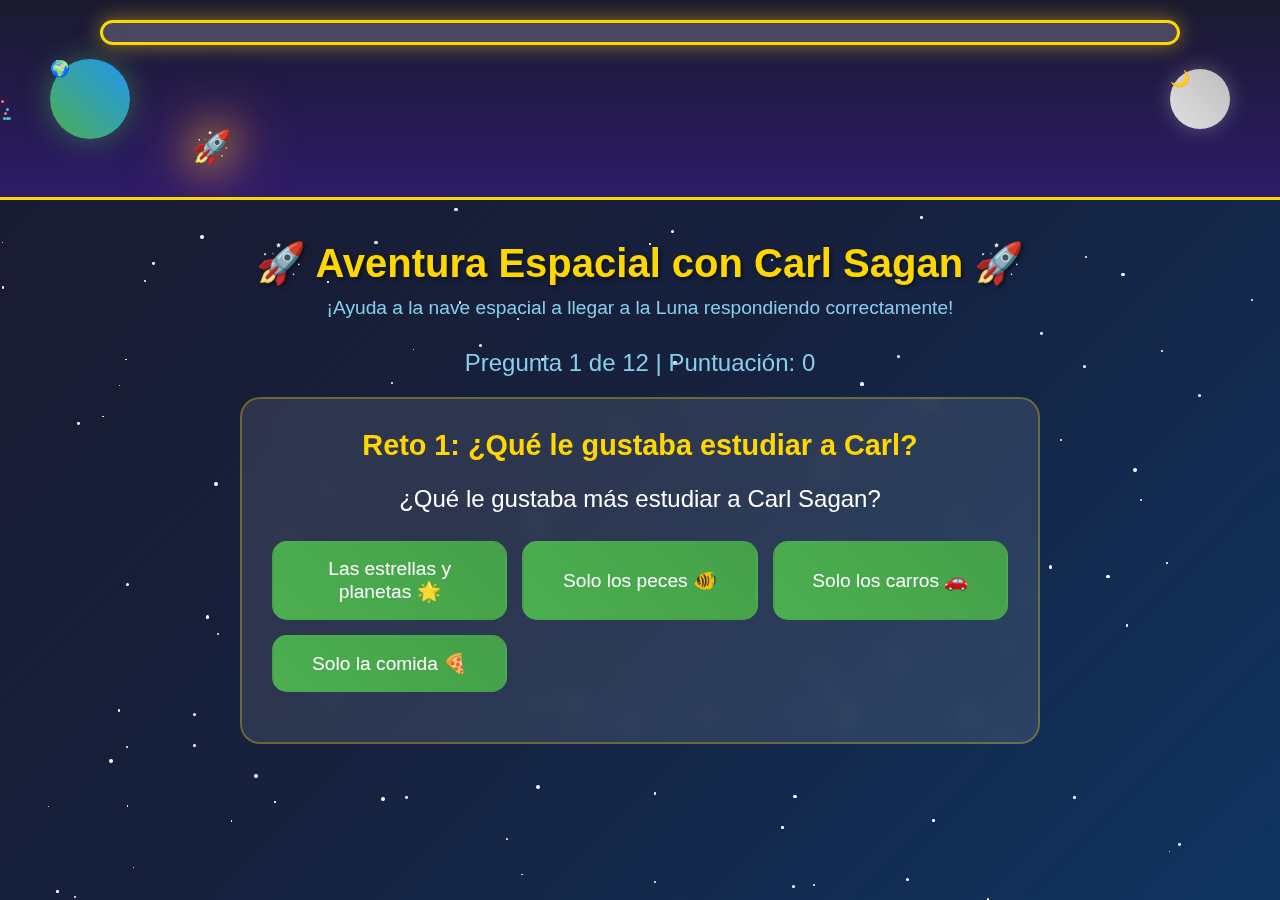
<file: assets/juego/index.html>
<!DOCTYPE html>
<html lang="es">
<head>
    <meta charset="UTF-8">
    <meta name="viewport" content="width=device-width, initial-scale=1.0">
    <title>Aventura Espacial con Carl Sagan - Súper Animada</title>
    <style>
        * {
            margin: 0;
            padding: 0;
            box-sizing: border-box;
        }
        
        body {
            font-family: 'Comic Sans MS', cursive, sans-serif;
            background: linear-gradient(135deg, #1a1a2e, #16213e, #0f3460);
            color: white;
            min-height: 100vh;
            overflow-x: hidden;
        }
        
        .stars {
            position: fixed;
            top: 0;
            left: 0;
            width: 100%;
            height: 100%;
            pointer-events: none;
            z-index: 1;
        }
        
        .star {
            position: absolute;
            background: white;
            border-radius: 50%;
            animation: twinkle 2s infinite alternate;
        }
        
        @keyframes twinkle {
            0% { opacity: 0.3; transform: scale(0.8); }
            100% { opacity: 1; transform: scale(1.2); }
        }
        
        .game-container {
            position: relative;
            z-index: 2;
            min-height: 100vh;
            display: flex;
            flex-direction: column;
        }
        
        .space-scene {
            height: 200px;
            position: relative;
            background: linear-gradient(to bottom, #1a1a2e 0%, #2d1b69 100%);
            overflow: hidden;
            margin-bottom: 20px;
            border-bottom: 3px solid #ffd700;
        }
        
        .earth {
            width: 80px;
            height: 80px;
            background: linear-gradient(45deg, #4CAF50, #2196F3);
            border-radius: 50%;
            position: absolute;
            left: 50px;
            top: 50%;
            transform: translateY(-50%);
            box-shadow: 0 0 30px rgba(76, 175, 80, 0.5);
            animation: rotate 20s linear infinite;
        }
        
        .moon {
            width: 60px;
            height: 60px;
            background: linear-gradient(45deg, #e0e0e0, #bdbdbd);
            border-radius: 50%;
            position: absolute;
            right: 50px;
            top: 50%;
            transform: translateY(-50%);
            box-shadow: 0 0 20px rgba(224, 224, 224, 0.3);
            animation: moonGlow 3s ease-in-out infinite alternate;
        }
        
        .spaceship {
            width: 40px;
            height: 40px;
            position: absolute;
            top: 50%;
            transform: translateY(-50%);
            transition: left 2s cubic-bezier(0.25, 0.46, 0.45, 0.94);
            font-size: 2em;
            animation: float 2s ease-in-out infinite;
            filter: drop-shadow(0 0 10px #ffd700);
        }
        
        .spaceship.boosting {
            animation: boost 2s ease-out;
            filter: drop-shadow(0 0 20px #ffd700) drop-shadow(0 0 30px #ff6b6b);
        }
        
        .rocket-trail {
            position: absolute;
            width: 3px;
            height: 3px;
            background: #ffd700;
            border-radius: 50%;
            pointer-events: none;
            animation: trail 1s linear forwards;
        }
        
        @keyframes rotate {
            from { transform: translateY(-50%) rotate(0deg); }
            to { transform: translateY(-50%) rotate(360deg); }
        }
        
        @keyframes moonLanding {
            0% { transform: translateY(-50%) scale(1) rotate(0deg); }
            25% { transform: translateY(-50%) scale(1.5) rotate(10deg); }
            50% { transform: translateY(-50%) scale(2) rotate(-10deg); }
            75% { transform: translateY(-50%) scale(1.5) rotate(5deg); }
            100% { transform: translateY(-50%) scale(1.8) rotate(0deg); }
        }
        
        .moon-celebration {
            animation: moonCelebration 3s ease-in-out infinite;
        }
        
        @keyframes moonCelebration {
            0%, 100% { transform: translateY(-50%) scale(1); box-shadow: 0 0 20px rgba(224, 224, 224, 0.3); }
            50% { transform: translateY(-50%) scale(1.3); box-shadow: 0 0 60px rgba(255, 215, 0, 1), 0 0 100px rgba(255, 255, 255, 0.8); }
        }
        
        .rainbow-stars {
            position: absolute;
            font-size: 2em;
            animation: rainbowFall 4s linear forwards;
            pointer-events: none;
            z-index: 1001;
        }
        
        @keyframes rainbowFall {
            0% {
                opacity: 1;
                transform: translateY(-100px) rotate(0deg) scale(1);
                color: #ff0000;
            }
            25% {
                color: #ff8800;
            }
            50% {
                color: #00ff00;
            }
            75% {
                color: #0088ff;
            }
            100% {
                opacity: 0;
                transform: translateY(100vh) rotate(1080deg) scale(2);
                color: #ff00ff;
            }
        }
        
        .victory-message {
            position: fixed;
            top: 50%;
            left: 50%;
            transform: translate(-50%, -50%);
            font-size: 3em;
            color: #ffd700;
            text-shadow: 3px 3px 6px rgba(0,0,0,0.8);
            animation: victoryPulse 2s ease-in-out infinite;
            z-index: 1002;
            pointer-events: none;
        }
        
        @keyframes victoryPulse {
            0%, 100% { transform: translate(-50%, -50%) scale(1); }
            50% { transform: translate(-50%, -50%) scale(1.2); }
        }
        
        @keyframes float {
            0%, 100% { transform: translateY(-50%) rotate(-2deg); }
            50% { transform: translateY(-60%) rotate(2deg); }
        }
        
        @keyframes boost {
            0% { transform: translateY(-50%) scale(1); }
            20% { transform: translateY(-50%) scale(1.5); }
            40% { transform: translateY(-50%) scale(1.2); }
            100% { transform: translateY(-50%) scale(1); }
        }
        
        @keyframes trail {
            0% { opacity: 1; transform: scale(1); }
            100% { opacity: 0; transform: scale(0) translateX(-30px) translateY(10px); }
        }
        
        @keyframes simpleTrail {
            0% { opacity: 1; transform: scale(1) translateY(0px); }
            100% { opacity: 0; transform: scale(0.5) translateY(20px) translateX(-15px); }
        }
        
        .progress-fill {
            height: 100%;
            background: linear-gradient(90deg, #ffd700, #ff6b6b, #4ecdc4);
            border-radius: 8px;
            width: 0%;
            transition: width 2s cubic-bezier(0.25, 0.46, 0.45, 0.94);
            animation: progressGlow 2s ease infinite;
        }
        
        .game-content {
            flex: 1;
            padding: 20px;
            text-align: center;
        }
        
        .game-title {
            font-size: 2.5em;
            color: #ffd700;
            margin-bottom: 10px;
            text-shadow: 2px 2px 4px rgba(0,0,0,0.5);
            animation: titlePulse 3s ease-in-out infinite;
        }
        
        @keyframes titlePulse {
            0%, 100% { transform: scale(1); }
            50% { transform: scale(1.05); }
        }
        
        .game-subtitle {
            font-size: 1.2em;
            color: #87ceeb;
            margin-bottom: 30px;
            animation: subtitleFloat 4s ease-in-out infinite;
        }
        
        @keyframes subtitleFloat {
            0%, 100% { transform: translateY(0px); }
            50% { transform: translateY(-5px); }
        }
        
        .challenge-container {
            background: rgba(255,255,255,0.1);
            border-radius: 20px;
            padding: 30px;
            max-width: 800px;
            margin: 0 auto;
            backdrop-filter: blur(10px);
            border: 2px solid rgba(255,215,0,0.3);
            animation: containerPulse 6s ease-in-out infinite;
        }
        
        @keyframes containerPulse {
            0%, 100% { border-color: rgba(255,215,0,0.3); }
            50% { border-color: rgba(255,215,0,0.8); }
        }
        
        .challenge-title {
            font-size: 1.8em;
            color: #ffd700;
            margin-bottom: 20px;
            animation: bounce 2s ease-in-out infinite;
        }
        
        @keyframes bounce {
            0%, 100% { transform: translateY(0px); }
            50% { transform: translateY(-10px); }
        }
        
        .question {
            font-size: 1.5em;
            margin-bottom: 25px;
            line-height: 1.4;
        }
        
        .options {
            display: grid;
            grid-template-columns: repeat(auto-fit, minmax(200px, 1fr));
            gap: 15px;
            margin-bottom: 20px;
        }
        
        .option {
            background: linear-gradient(45deg, #4CAF50, #45a049);
            color: white;
            border: none;
            padding: 15px 20px;
            border-radius: 15px;
            font-size: 1.2em;
            cursor: pointer;
            transition: all 0.3s ease;
            border: 2px solid transparent;
            position: relative;
            overflow: hidden;
        }
        
        .option::before {
            content: '';
            position: absolute;
            top: 50%;
            left: 50%;
            width: 0;
            height: 0;
            background: rgba(255,255,255,0.3);
            border-radius: 50%;
            transition: all 0.5s ease;
            transform: translate(-50%, -50%);
        }
        
        .option:hover::before {
            width: 300px;
            height: 300px;
        }
        
        .option:hover {
            background: linear-gradient(45deg, #45a049, #4CAF50);
            transform: scale(1.1) rotate(-1deg);
            border: 2px solid #ffd700;
            box-shadow: 0 10px 25px rgba(0,0,0,0.3);
        }
        
        .option.correct {
            background: linear-gradient(45deg, #ffd700, #ffed4a);
            color: #1a1a2e;
            animation: correctCelebration 1s ease;
            border: 2px solid #fff;
        }
        
        .option.wrong {
            background: linear-gradient(45deg, #f44336, #d32f2f);
            animation: wrongShake 0.6s ease;
        }
        
        /* Nuevos estilos para juego de clasificación */
        .sorting-game {
            display: flex;
            justify-content: space-around;
            gap: 30px;
            margin: 30px 0;
            flex-wrap: wrap;
        }
        
        .sort-category {
            flex: 1;
            min-width: 250px;
            background: rgba(255,255,255,0.1);
            border: 3px dashed #ffd700;
            border-radius: 20px;
            padding: 20px;
            text-align: center;
            min-height: 200px;
        }
        
        .sort-category.drop-ready {
            border-style: solid;
            background: rgba(255,215,0,0.2);
            transform: scale(1.05);
        }
        
        .sort-category h3 {
            color: #ffd700;
            font-size: 1.3em;
            margin-bottom: 15px;
            border-bottom: 2px solid #ffd700;
            padding-bottom: 10px;
        }
        
        .sort-items {
            display: flex;
            flex-wrap: wrap;
            justify-content: center;
            gap: 15px;
            margin: 30px 0;
        }
        
        .sort-item {
            background: linear-gradient(45deg, #FF9800, #FF5722);
            color: white;
            padding: 12px 20px;
            border-radius: 20px;
            cursor: grab;
            transition: all 0.3s ease;
            border: 2px solid transparent;
            user-select: none;
        }
        
        .sort-item:hover {
            transform: scale(1.1) rotate(3deg);
            border-color: #ffd700;
            box-shadow: 0 5px 15px rgba(0,0,0,0.3);
        }
        
        .sort-item.dragging {
            opacity: 0.7;
            cursor: grabbing;
            transform: scale(1.15) rotate(10deg);
        }
        
        .sort-item.placed {
            cursor: default;
            opacity: 0.8;
            transform: none;
        }
        
        .sort-item.correct {
            background: linear-gradient(45deg, #4CAF50, #45a049);
            animation: correctPlacement 1s ease;
        }
        
        .sort-item.wrong {
            background: linear-gradient(45deg, #f44336, #d32f2f);
            animation: wrongPlacement 0.6s ease;
        }
        
        /* Estilos para juego de secuencias */
        .sequence-game {
            margin: 30px 0;
        }
        
        .sequence-slots {
            display: flex;
            justify-content: center;
            gap: 15px;
            margin: 30px 0;
            flex-wrap: wrap;
        }
        
        .sequence-slot {
            width: 150px;
            height: 100px;
            border: 3px dashed #ffd700;
            border-radius: 15px;
            display: flex;
            align-items: center;
            justify-content: center;
            background: rgba(255,215,0,0.1);
            transition: all 0.3s ease;
            position: relative;
        }
        
        .sequence-slot::before {
            content: attr(data-order);
            position: absolute;
            top: -15px;
            left: 50%;
            transform: translateX(-50%);
            background: #ffd700;
            color: #1a1a2e;
            border-radius: 50%;
            width: 30px;
            height: 30px;
            display: flex;
            align-items: center;
            justify-content: center;
            font-weight: bold;
            font-size: 1.1em;
        }
        
        .sequence-slot.drop-ready {
            border-style: solid;
            background: rgba(255,215,0,0.3);
            transform: scale(1.05);
        }
        
        .sequence-items {
            display: flex;
            flex-wrap: wrap;
            justify-content: center;
            gap: 15px;
            margin: 30px 0;
        }
        
        .sequence-item {
            background: linear-gradient(45deg, #9C27B0, #7B1FA2);
            color: white;
            padding: 15px 20px;
            border-radius: 15px;
            cursor: grab;
            transition: all 0.3s ease;
            border: 2px solid transparent;
            user-select: none;
            text-align: center;
            min-width: 120px;
        }
        
        .sequence-item:hover {
            transform: scale(1.1) rotate(-2deg);
            border-color: #ffd700;
            box-shadow: 0 8px 20px rgba(0,0,0,0.3);
        }
        
        .sequence-item.dragging {
            opacity: 0.7;
            cursor: grabbing;
            transform: scale(1.2) rotate(8deg);
        }
        
        .sequence-item.placed {
            cursor: default;
            opacity: 0.9;
            transform: none;
        }
        
        @keyframes correctPlacement {
            0%, 100% { transform: scale(1); }
            50% { transform: scale(1.2); }
        }
        
        @keyframes wrongPlacement {
            0%, 100% { transform: translateX(0) scale(1); }
            25% { transform: translateX(-8px) scale(1.05); }
            75% { transform: translateX(8px) scale(0.95); }
        }
        
        .connection-column {
            flex: 1;
            min-width: 200px;
        }
        
        .connection-item {
            background: linear-gradient(45deg, #2196F3, #1976D2);
            color: white;
            padding: 15px;
            margin: 10px 0;
            border-radius: 15px;
            cursor: pointer;
            transition: all 0.3s ease;
            border: 3px solid transparent;
            position: relative;
        }
        
        .connection-item:hover {
            transform: scale(1.05);
            box-shadow: 0 5px 15px rgba(0,0,0,0.3);
        }
        
        .connection-item.selected {
            border-color: #ffd700;
            background: linear-gradient(45deg, #ffd700, #ffed4a);
            color: #1a1a2e;
            animation: selectedPulse 1s ease infinite;
        }
        
        .connection-item.matched {
            background: linear-gradient(45deg, #4CAF50, #45a049);
            border-color: #fff;
            animation: matchSuccess 1s ease;
        }
        
        @keyframes selectedPulse {
            0%, 100% { transform: scale(1.05); }
            50% { transform: scale(1.1); }
        }
        
        @keyframes matchSuccess {
            0%, 100% { transform: scale(1); }
            50% { transform: scale(1.2); }
        }
        
        /* Estilos para juego de memoria */
        .memory-grid {
            display: grid;
            grid-template-columns: repeat(4, 1fr);
            gap: 15px;
            max-width: 400px;
            margin: 30px auto;
        }
        
        .memory-card {
            width: 80px;
            height: 80px;
            background: linear-gradient(45deg, #9C27B0, #7B1FA2);
            border-radius: 15px;
            display: flex;
            align-items: center;
            justify-content: center;
            font-size: 2em;
            cursor: pointer;
            transition: all 0.6s ease;
            position: relative;
            transform-style: preserve-3d;
        }
        
        .memory-card.flipped {
            transform: rotateY(180deg);
        }
        
        .memory-card.matched {
            background: linear-gradient(45deg, #4CAF50, #45a049);
            animation: cardMatch 1s ease;
        }
        
        .card-back, .card-front {
            position: absolute;
            width: 100%;
            height: 100%;
            display: flex;
            align-items: center;
            justify-content: center;
            border-radius: 15px;
            backface-visibility: hidden;
        }
        
        .card-front {
            background: linear-gradient(45deg, #ffd700, #ffed4a);
            color: #1a1a2e;
            transform: rotateY(180deg);
        }
        
        .card-back {
            background: linear-gradient(45deg, #9C27B0, #7B1FA2);
            color: white;
        }
        
        @keyframes cardMatch {
            0%, 100% { transform: rotateY(180deg) scale(1); }
            50% { transform: rotateY(180deg) scale(1.2); }
        }
        
        /* Efectos mejorados */
        @keyframes correctCelebration {
            0% { transform: scale(1) rotate(0deg); }
            25% { transform: scale(1.3) rotate(-10deg); }
            50% { transform: scale(1.4) rotate(5deg); }
            75% { transform: scale(1.3) rotate(-5deg); }
            100% { transform: scale(1.2) rotate(0deg); }
        }
        
        @keyframes wrongShake {
            0%, 100% { transform: translateX(0) scale(1); }
            10% { transform: translateX(-10px) scale(1.05); }
            20% { transform: translateX(10px) scale(0.95); }
            30% { transform: translateX(-8px) scale(1.05); }
            40% { transform: translateX(8px) scale(0.95); }
            50% { transform: translateX(-5px) scale(1); }
        }
        
        .drag-area {
            min-height: 120px;
            border: 3px dashed #ffd700;
            border-radius: 15px;
            display: flex;
            align-items: center;
            justify-content: center;
            margin: 20px 0;
            background: rgba(255,215,0,0.1);
            transition: all 0.3s ease;
            animation: dragAreaPulse 3s ease-in-out infinite;
        }
        
        @keyframes dragAreaPulse {
            0%, 100% { border-color: #ffd700; background: rgba(255,215,0,0.1); }
            50% { border-color: #ffed4a; background: rgba(255,215,0,0.2); }
        }
        
        .drag-area.drag-over {
            background: rgba(255,215,0,0.4);
            border-style: solid;
            transform: scale(1.05);
            box-shadow: 0 0 30px rgba(255,215,0,0.5);
        }
        
        .draggable {
            background: linear-gradient(45deg, #2196F3, #1976D2);
            color: white;
            padding: 10px 20px;
            border-radius: 25px;
            margin: 10px;
            cursor: grab;
            display: inline-block;
            transition: all 0.3s ease;
            user-select: none;
            border: 2px solid transparent;
        }
        
        .draggable:hover {
            transform: scale(1.15) rotate(5deg);
            box-shadow: 0 8px 25px rgba(0,0,0,0.3);
            border-color: #ffd700;
        }
        
        .draggable.dragging {
            opacity: 0.7;
            cursor: grabbing;
            transform: scale(1.2) rotate(10deg);
        }
        
        .input-answer {
            background: rgba(255,255,255,0.2);
            border: 2px solid #ffd700;
            border-radius: 10px;
            padding: 15px;
            font-size: 1.3em;
            color: white;
            text-align: center;
            width: 300px;
            margin: 20px auto;
            transition: all 0.3s ease;
        }
        
        .input-answer:focus {
            outline: none;
            border-color: #ffed4a;
            box-shadow: 0 0 20px rgba(255,215,0,0.3);
            transform: scale(1.05);
        }
        
        .input-answer::placeholder {
            color: rgba(255,255,255,0.7);
        }
        
        .submit-btn, .next-btn {
            background: linear-gradient(45deg, #ff6b6b, #ff5252);
            color: white;
            border: none;
            padding: 15px 30px;
            border-radius: 25px;
            font-size: 1.3em;
            cursor: pointer;
            transition: all 0.3s ease;
            margin-top: 20px;
            border: 2px solid transparent;
        }
        
        .submit-btn:hover, .next-btn:hover {
            background: linear-gradient(45deg, #ff5252, #ff6b6b);
            transform: scale(1.1) rotate(-2deg);
            border-color: #ffd700;
            box-shadow: 0 10px 30px rgba(0,0,0,0.3);
        }
        
        .next-btn {
            background: linear-gradient(45deg, #ffd700, #ffed4a);
            color: #1a1a2e;
            font-weight: bold;
        }
        
        .next-btn:hover {
            background: linear-gradient(45deg, #ffed4a, #ffd700);
        }
        
        .score-display {
            font-size: 1.5em;
            color: #87ceeb;
            margin-bottom: 20px;
            animation: scoreGlow 2s ease-in-out infinite;
        }
        
        @keyframes scoreGlow {
            0%, 100% { text-shadow: 0 0 10px rgba(135, 206, 235, 0.5); }
            50% { text-shadow: 0 0 20px rgba(135, 206, 235, 1); }
        }
        
        .celebration-overlay {
            position: fixed;
            top: 0;
            left: 0;
            width: 100%;
            height: 100%;
            background: transparent;
            display: none;
            justify-content: center;
            align-items: center;
            z-index: 1000;
            pointer-events: none;
        }
        
        .celebration-content {
            background: linear-gradient(45deg, #ffd700, #ff6b6b, #4ecdc4);
            padding: 50px;
            border-radius: 30px;
            text-align: center;
            color: #1a1a2e;
            font-size: 2em;
            animation: celebrationBounce 1s ease;
            border: 5px solid white;
            box-shadow: 0 0 50px rgba(255,215,0,0.8);
        }
        
        @keyframes celebrationBounce {
            0% { transform: scale(0) rotate(0deg); }
            50% { transform: scale(1.2) rotate(180deg); }
            100% { transform: scale(1) rotate(360deg); }
        }
        
        .star-confetti {
            position: absolute;
            font-size: 1.5em;
            animation: starFall 3s linear forwards;
            pointer-events: none;
            z-index: 1001;
        }
        
        @keyframes starFall {
            0% {
                opacity: 1;
                transform: translateY(-100px) rotate(0deg) scale(1);
            }
            100% {
                opacity: 0;
                transform: translateY(100vh) rotate(720deg) scale(0.5);
            }
        }
        
        .star-explosion {
            position: absolute;
            width: 4px;
            height: 4px;
            border-radius: 50%;
            pointer-events: none;
            z-index: 1001;
        }
        
        @keyframes starExplode {
            0% {
                opacity: 1;
                transform: scale(1);
            }
            100% {
                opacity: 0;
                transform: scale(2) translateX(var(--dx)) translateY(var(--dy));
            }
        }
        
        .final-message {
            text-align: center;
            padding: 40px;
            animation: finalMessageGlow 3s ease-in-out infinite;
        }
        
        @keyframes finalMessageGlow {
            0%, 100% { filter: drop-shadow(0 0 10px rgba(255,215,0,0.3)); }
            50% { filter: drop-shadow(0 0 30px rgba(255,215,0,0.8)); }
        }
        
        .restart-btn {
            background: linear-gradient(45deg, #4CAF50, #45a049);
            color: white;
            border: none;
            padding: 20px 40px;
            border-radius: 25px;
            font-size: 1.4em;
            cursor: pointer;
            margin-top: 30px;
            transition: all 0.3s ease;
            border: 3px solid transparent;
        }
        
        .restart-btn:hover {
            background: linear-gradient(45deg, #45a049, #4CAF50);
            transform: scale(1.1) rotate(-3deg);
            border-color: #ffd700;
            box-shadow: 0 15px 35px rgba(0,0,0,0.4);
        }
    </style>
</head>
<body>
    <div class="stars" id="stars"></div>
    
    <div class="game-container">
        <div class="space-scene">
            <div class="earth">🌍</div>
            <div class="moon">🌙</div>
            <div class="spaceship" id="spaceship">🚀</div>
            
            <!-- Progress bar horizontal visible y simple -->
            <div style="
                position: absolute;
                top: 20px;
                left: 100px;
                width: calc(100% - 200px);
                height: 25px;
                background: rgba(255,255,255,0.2);
                border: 3px solid #ffd700;
                border-radius: 15px;
                box-shadow: 0 0 20px rgba(255,215,0,0.5);
            ">
                <div id="progressFill" style="
                    height: 100%;
                    width: 0%;
                    background: linear-gradient(90deg, #ffd700, #ff6b6b, #4ecdc4);
                    border-radius: 12px;
                    transition: width 2s ease;
                    box-shadow: 0 0 15px rgba(255,215,0,0.8);
                "></div>
                
                <!-- Estaciones marcadoras -->
                <div id="progressStations" style="
                    position: absolute;
                    top: -10px;
                    left: 0;
                    width: 100%;
                    height: 20px;
                ">
                    <!-- Se llenan con JavaScript -->
                </div>
            </div>
        </div>
        
        <div class="game-content">
            <h1 class="game-title">🚀 Aventura Espacial con Carl Sagan 🚀</h1>
            <p class="game-subtitle">¡Ayuda a la nave espacial a llegar a la Luna respondiendo correctamente!</p>
            
            <div class="score-display" id="scoreDisplay">Pregunta 1 de 12 | Puntuación: 0</div>
            
            <div class="challenge-container" id="challengeContainer">
                <!-- El contenido del reto se genera dinámicamente -->
            </div>
            
            <button class="next-btn" id="nextBtn" onclick="nextChallenge()" style="display: none;">
                ¡Siguiente Aventura! 🌟
            </button>
        </div>
    </div>
    
    <div class="celebration-overlay" id="celebrationOverlay">
        <div class="celebration-content" id="celebrationContent">
            ¡Excelente! 🎉
        </div>
    </div>
    
    <script>
        let currentChallenge = 0;
        let score = 0;
        let spaceshipPosition = 0;
        let selectedConnections = [];
        let memoryCards = [];
        let flippedCards = [];
        let matchedPairs = 0;
        
        const challenges = [
            {
                type: 'multiple_choice',
                title: 'Reto 1: ¿Qué le gustaba estudiar a Carl?',
                question: '¿Qué le gustaba más estudiar a Carl Sagan?',
                options: ['Las estrellas y planetas 🌟', 'Solo los peces 🐠', 'Solo los carros 🚗', 'Solo la comida 🍕'],
                correct: 0
            },
            {
                type: 'drag_drop',
                title: 'Reto 2: Herramientas de Carl',
                question: 'Arrastra lo que Carl usaba para ver las estrellas:',
                items: ['🔭 Telescopio', '🍌 Banana', '🎾 Pelota', '📚 Libro'],
                correct: '🔭 Telescopio',
                dropText: 'Arrastra aquí la herramienta correcta'
            },
            {
                type: 'multiple_choice',
                title: 'Reto 3: ¿Qué estudiaba Carl?',
                question: '¿Cuál de estas cosas NO estudiaba Carl Sagan?',
                options: ['🌟 Las estrellas brillantes', '🍕 Recetas de pizza', '🪐 Los planetas lejanos', '🌙 La Luna hermosa'],
                correct: 1
            },
            {
                type: 'connections',
                title: 'Reto 4: Conecta las ideas de Carl',
                question: 'Conecta cada cosa con lo que Carl nos enseñó:',
                leftItems: ['🌟 Estrellas', '❓ Preguntas', '🌍 Tierra'],
                rightItems: ['Nuestro hogar que cuidar', 'Siempre debemos hacerlas', 'Están hechas del mismo material que nosotros'],
                correctPairs: [[0,2], [1,1], [2,0]]
            },
            {
                type: 'input',
                title: 'Reto 5: Completa la frase',
                question: 'Carl decía: "Somos polvo de ______"',
                answer: 'estrellas',
                hint: 'Pista: ✨ Brillan en el cielo nocturno'
            },
            {
                type: 'multiple_choice',
                title: 'Reto 6: La vida de Carl',
                question: '¿Qué hizo primero Carl Sagan en su vida?',
                options: ['📺 Hacer programas de TV', '👶 Nacer y ser niño curioso', '🔭 Usar telescopios grandes', '🎓 Estudiar en la universidad'],
                correct: 1
            },
            {
                type: 'multiple_choice',
                title: 'Reto 7: El planeta de Carl',
                question: '¿En qué planeta vivía Carl Sagan?',
                options: ['La Tierra 🌍', 'Marte 🔴', 'La Luna 🌙', 'El Sol ☀️'],
                correct: 0
            },
            {
                type: 'memory',
                title: 'Reto 8: Memoria Espacial',
                question: 'Encuentra todas las parejas de cosas que le gustaban a Carl:',
                cards: ['🌟', '🌟', '🔭', '🔭', '📚', '📚', '🌍', '🌍']
            },
            {
                type: 'drag_drop',
                title: 'Reto 9: Mensaje de Carl',
                question: 'Arrastra lo que Carl nos enseñó a hacer:',
                items: ['🤔 Hacer preguntas', '😴 Solo dormir', '📺 Solo ver TV', '🍭 Comer dulces'],
                correct: '🤔 Hacer preguntas',
                dropText: 'Arrastra la enseñanza de Carl'
            },
            {
                type: 'multiple_choice',
                title: 'Reto 10: Los programas de Carl',
                question: '¿Cómo compartía Carl su amor por las estrellas?',
                options: ['En TV y libros 📺📚', 'Solo cantando 🎵', 'Solo bailando 💃', 'Solo durmiendo 😴'],
                correct: 0
            },
            {
                type: 'input',
                title: 'Reto 11: El trabajo de Carl',
                question: 'Carl era un cien______',
                answer: 'cientifico',
                hint: 'Pista: 🔬 Persona que estudia y descubre cosas'
            },
            {
                type: 'connections',
                title: 'Reto 12: Las cualidades de Carl',
                question: 'Conecta cada cualidad con su significado:',
                leftItems: ['🤔 Curioso', '🌟 Explorador', '💚 Cuidadoso'],
                rightItems: ['Protegía nuestro planeta', 'Siempre hacía preguntas', 'Descubría cosas nuevas'],
                correctPairs: [[0,1], [1,2], [2,0]]
            }
        ];
        
        function createStars() {
            const starsContainer = document.getElementById('stars');
            for (let i = 0; i < 150; i++) {
                const star = document.createElement('div');
                star.className = 'star';
                star.style.left = Math.random() * 100 + '%';
                star.style.top = Math.random() * 100 + '%';
                star.style.width = star.style.height = Math.random() * 3 + 1 + 'px';
                star.style.animationDelay = Math.random() * 2 + 's';
                starsContainer.appendChild(star);
            }
        }
        
        function createRouteStations() {
            const stationsContainer = document.getElementById('routeStations');
            if (!stationsContainer) {
                console.error('Stations container not found!');
                return;
            }
            
            const totalStations = challenges.length;
            console.log('Creating', totalStations, 'stations'); // Debug
            
            // Coordenadas de la ruta curva (porcentajes relativos al contenedor)
            const routePoints = [
                { x: 15, y: 75 },  // Cerca de la Tierra
                { x: 20, y: 65 },
                { x: 25, y: 55 },
                { x: 32, y: 58 },
                { x: 40, y: 60 },
                { x: 48, y: 58 },
                { x: 56, y: 55 },
                { x: 64, y: 52 },
                { x: 72, y: 48 },
                { x: 78, y: 42 },
                { x: 82, y: 38 },
                { x: 85, y: 35 }   // Cerca de la Luna
            ];
            
            // Limpiar estaciones existentes
            stationsContainer.innerHTML = '';
            
            for (let i = 0; i < totalStations; i++) {
                const station = document.createElement('div');
                station.className = 'route-station';
                station.id = `station-${i}`;
                station.textContent = i + 1;
                
                const point = routePoints[i];
                station.style.left = point.x + '%';
                station.style.top = point.y + '%';
                
                console.log('Created station', i+1, 'at', point); // Debug
                
                stationsContainer.appendChild(station);
            }
            
            console.log('Stations created:', stationsContainer.children.length); // Debug
            
            // Marcar la primera estación como actual
            updateStationStatus();
        }
        
        function updateStationStatus() {
            const stations = document.querySelectorAll('.route-station');
            
            if (stations.length === 0) {
                console.warn('No stations found! Attempting to recreate...');
                setTimeout(() => {
                    createRouteStations();
                }, 500);
                return;
            }
            
            console.log(`Updating ${stations.length} stations for challenge ${currentChallenge}`);
            
            stations.forEach((station, index) => {
                station.classList.remove('completed', 'current');
                
                if (index < currentChallenge) {
                    station.classList.add('completed');
                    console.log(`Station ${index + 1}: completed`);
                } else if (index === currentChallenge) {
                    station.classList.add('current');
                    console.log(`Station ${index + 1}: current`);
                } else {
                    console.log(`Station ${index + 1}: pending`);
                }
            });
            
            const completed = document.querySelectorAll('.route-station.completed').length;
            const current = document.querySelectorAll('.route-station.current').length;
            console.log(`Status: ${completed} completed, ${current} current`);
        }
        
        function createRocketTrail() {
            const spaceship = document.getElementById('spaceship');
            const spaceScene = document.querySelector('.space-scene');
            const rect = spaceScene.getBoundingClientRect();
            const shipRect = spaceship.getBoundingClientRect();
            
            for (let i = 0; i < 8; i++) {
                setTimeout(() => {
                    const trail = document.createElement('div');
                    trail.className = 'rocket-trail';
                    trail.style.left = (shipRect.left - rect.left - 10 + Math.random() * 20) + 'px';
                    trail.style.top = (shipRect.top - rect.top + 20 + Math.random() * 20) + 'px';
                    trail.style.background = ['#ffd700', '#ff6b6b', '#4ecdc4', '#45b7d1'][Math.floor(Math.random() * 4)];
                    spaceScene.appendChild(trail);
                    
                    setTimeout(() => trail.remove(), 1000);
                }, i * 50);
            }
        }
        
        function updateSpaceshipPosition() {
            const spaceship = document.getElementById('spaceship');
            
            // Coordenadas de la ruta (deben coincidir con createRouteStations)
            const routePoints = [
                { x: 15, y: 75 },  // Posición inicial (Tierra)
                { x: 20, y: 65 },
                { x: 25, y: 55 },
                { x: 32, y: 58 },
                { x: 40, y: 60 },
                { x: 48, y: 58 },
                { x: 56, y: 55 },
                { x: 64, y: 52 },
                { x: 72, y: 48 },
                { x: 78, y: 42 },
                { x: 82, y: 38 },
                { x: 85, y: 35 }   // Posición final (Luna)
            ];
            
            // Asegurarse de que currentChallenge esté en rango
            const challengeIndex = Math.min(Math.max(currentChallenge, 0), routePoints.length - 1);
            const targetPoint = routePoints[challengeIndex];
            
            console.log('Moving to challenge:', challengeIndex, 'Point:', targetPoint); // Debug
            
            spaceship.classList.add('boosting');
            createRocketTrail();
            
            setTimeout(() => {
                spaceship.style.left = targetPoint.x + '%';
                spaceship.style.top = targetPoint.y + '%';
                
                // Actualizar estado de las estaciones
                updateStationStatus();
            }, 100);
            
            setTimeout(() => {
                spaceship.classList.remove('boosting');
            }, 2000);
            
            // Si llegó a la Luna (último desafío completado), animación especial
            if (currentChallenge === challenges.length) {
                setTimeout(() => {
                    moonLandingCelebration();
                }, 1000);
            }
        }
        
        function createStarConfetti() {
            const colors = ['⭐', '🌟', '✨', '💫', '⚡', '💥'];
            
            for (let i = 0; i < 50; i++) {
                setTimeout(() => {
                    const star = document.createElement('div');
                    star.className = 'star-confetti';
                    star.textContent = colors[Math.floor(Math.random() * colors.length)];
                    star.style.left = Math.random() * 100 + '%';
                    star.style.animationDuration = (Math.random() * 2 + 2) + 's';
                    star.style.animationDelay = Math.random() * 0.5 + 's';
                    document.body.appendChild(star);
                    
                    setTimeout(() => star.remove(), 3500);
                }, i * 50);
            }
        }
        
        function createRainbowStars() {
            const rainbowStars = ['🌟', '⭐', '✨', '💫', '🌈', '🎆', '🎇', '💥', '⚡', '🔥'];
            
            for (let i = 0; i < 100; i++) {
                setTimeout(() => {
                    const star = document.createElement('div');
                    star.className = 'rainbow-stars';
                    star.textContent = rainbowStars[Math.floor(Math.random() * rainbowStars.length)];
                    star.style.left = Math.random() * 100 + '%';
                    star.style.animationDuration = (Math.random() * 2 + 3) + 's';
                    star.style.animationDelay = Math.random() * 1 + 's';
                    document.body.appendChild(star);
                    
                    setTimeout(() => star.remove(), 5000);
                }, i * 30);
            }
        }
        
        function moonLandingCelebration() {
            const spaceship = document.getElementById('spaceship');
            const moon = document.querySelector('.moon');
            
            // Animación especial para la nave
            spaceship.style.animation = 'moonLanding 2s ease-out forwards';
            
            // Animación especial para la Luna
            moon.classList.add('moon-celebration');
            
            // Crear lluvia de estrellas arcoíris
            createRainbowStars();
            
            // Mensaje de victoria
            const victoryMsg = document.createElement('div');
            victoryMsg.className = 'victory-message';
            victoryMsg.innerHTML = '🚀 ¡LLEGAMOS A LA LUNA! 🌙<br>¡MISIÓN CUMPLIDA!';
            document.body.appendChild(victoryMsg);
            
            // Explosiones múltiples
            for (let i = 0; i < 5; i++) {
                setTimeout(() => {
                    createMegaExplosion();
                }, i * 500);
            }
            
            // Remover mensaje después de 4 segundos
            setTimeout(() => {
                if (victoryMsg.parentNode) {
                    victoryMsg.remove();
                }
            }, 4000);
        }
        
        function createMegaExplosion() {
            const colors = ['#ffd700', '#ff6b6b', '#4ecdc4', '#45b7d1', '#9C27B0', '#4CAF50', '#FF5722', '#E91E63'];
            const explosionSizes = [100, 150, 200, 250, 300];
            
            for (let size of explosionSizes) {
                setTimeout(() => {
                    for (let i = 0; i < 40; i++) {
                        const particle = document.createElement('div');
                        particle.className = 'star-explosion';
                        particle.style.left = (window.innerWidth / 2) + 'px';
                        particle.style.top = (window.innerHeight / 2) + 'px';
                        particle.style.background = colors[Math.floor(Math.random() * colors.length)];
                        particle.style.width = particle.style.height = Math.random() * 8 + 4 + 'px';
                        
                        const angle = (i / 40) * Math.PI * 2;
                        const distance = size + Math.random() * 100;
                        const dx = Math.cos(angle) * distance;
                        const dy = Math.sin(angle) * distance;
                        
                        particle.style.setProperty('--dx', dx + 'px');
                        particle.style.setProperty('--dy', dy + 'px');
                        particle.style.animation = `starExplode ${1 + Math.random()}s ease-out forwards`;
                        
                        document.body.appendChild(particle);
                        
                        setTimeout(() => particle.remove(), 2000);
                    }
                }, size / 50);
            }
        }
        
        function showCelebration(message) {
            const overlay = document.getElementById('celebrationOverlay');
            const content = document.getElementById('celebrationContent');
            content.innerHTML = message;
            overlay.style.display = 'flex';
            
            createStarConfetti();
            createStarExplosion();
            
            setTimeout(() => {
                overlay.style.display = 'none';
            }, 2500);
        }
        
        function createStarExplosion() {
            const centerX = window.innerWidth / 2;
            const centerY = window.innerHeight / 2;
            const colors = ['#ffd700', '#ff6b6b', '#4ecdc4', '#45b7d1', '#9C27B0', '#4CAF50'];
            
            for (let i = 0; i < 30; i++) {
                const star = document.createElement('div');
                star.className = 'star-explosion';
                star.style.left = centerX + 'px';
                star.style.top = centerY + 'px';
                star.style.background = colors[Math.floor(Math.random() * colors.length)];
                
                const angle = (i / 30) * Math.PI * 2;
                const distance = Math.random() * 200 + 100;
                const dx = Math.cos(angle) * distance;
                const dy = Math.sin(angle) * distance;
                
                star.style.setProperty('--dx', dx + 'px');
                star.style.setProperty('--dy', dy + 'px');
                star.style.animation = 'starExplode 1s ease-out forwards';
                
                document.body.appendChild(star);
                
                setTimeout(() => star.remove(), 1000);
            }
        }
        
        function loadChallenge() {
            const container = document.getElementById('challengeContainer');
            const challenge = challenges[currentChallenge];
            const scoreDisplay = document.getElementById('scoreDisplay');
            
            scoreDisplay.textContent = `Pregunta ${currentChallenge + 1} de ${challenges.length} | Puntuación: ${score}`;
            
            let html = `<h2 class="challenge-title">${challenge.title}</h2>`;
            
            if (challenge.type === 'multiple_choice') {
                html += `<div class="question">${challenge.question}</div>`;
                html += '<div class="options">';
                challenge.options.forEach((option, index) => {
                    html += `<button class="option" onclick="checkMultipleChoice(${index})">${option}</button>`;
                });
                html += '</div>';
            }
            
            else if (challenge.type === 'drag_drop') {
                html += `<div class="question">${challenge.question}</div>`;
                html += `<div class="drag-area" id="dropArea">${challenge.dropText}</div>`;
                html += '<div>';
                challenge.items.forEach((item, index) => {
                    html += `<span class="draggable" draggable="true" ondragstart="dragStart(event)" data-item="${item}">${item}</span>`;
                });
                html += '</div>';
            }
            
            else if (challenge.type === 'input') {
                html += `<div class="question">${challenge.question}</div>`;
                html += `<div style="margin: 20px 0; font-size: 1.2em; color: #87ceeb;">${challenge.hint}</div>`;
                html += `<input type="text" class="input-answer" id="textInput" placeholder="Escribe tu respuesta...">`;
                html += `<br><button class="submit-btn" onclick="checkInput()">Enviar Respuesta 🚀</button>`;
            }
            
            else if (challenge.type === 'connections') {
                html += `<div class="question">${challenge.question}</div>`;
                html += '<div class="connection-game">';
                html += '<div class="connection-column">';
                challenge.leftItems.forEach((item, index) => {
                    html += `<div class="connection-item" onclick="selectConnection(${index}, 'left')" data-index="${index}" data-side="left">${item}</div>`;
                });
                html += '</div>';
                html += '<div class="connection-column">';
                challenge.rightItems.forEach((item, index) => {
                    html += `<div class="connection-item" onclick="selectConnection(${index}, 'right')" data-index="${index}" data-side="right">${item}</div>`;
                });
                html += '</div>';
                html += '</div>';
                html += `<div style="margin-top: 20px; color: #87ceeb;">Conectadas: <span id="connectionsCount">0/${challenge.correctPairs.length}</span></div>`;
            }
            
            else if (challenge.type === 'memory') {
                html += `<div class="question">${challenge.question}</div>`;
                html += '<div class="memory-grid" id="memoryGrid"></div>';
                html += `<div style="margin-top: 20px; color: #87ceeb;">Parejas encontradas: <span id="pairsCount">0/${challenge.cards.length/2}</span></div>`;
            }
            
            // Ya no manejamos sorting ni sequence - simplificado
            
            container.innerHTML = html;
            
            if (challenge.type === 'drag_drop') {
                setupDragDrop();
            } else if (challenge.type === 'connections') {
                selectedConnections = [];
            } else if (challenge.type === 'memory') {
                initMemoryGame();
            }
            // Removí sorting y sequence para simplificar
        }
        
        function checkMultipleChoice(selectedIndex) {
            const challenge = challenges[currentChallenge];
            const buttons = document.querySelectorAll('.option');
            
            buttons.forEach(btn => btn.disabled = true);
            
            if (selectedIndex === challenge.correct) {
                buttons[selectedIndex].classList.add('correct');
                correctAnswer();
            } else {
                buttons[selectedIndex].classList.add('wrong');
                buttons[challenge.correct].classList.add('correct');
                wrongAnswer();
            }
        }
        
        function setupDragDrop() {
            const dropArea = document.getElementById('dropArea');
            if (!dropArea) return;
            
            dropArea.addEventListener('dragover', (e) => {
                e.preventDefault();
                dropArea.classList.add('drag-over');
            });
            
            dropArea.addEventListener('dragleave', (e) => {
                // Solo remover si realmente salimos del área
                if (!dropArea.contains(e.relatedTarget)) {
                    dropArea.classList.remove('drag-over');
                }
            });
            
            dropArea.addEventListener('drop', (e) => {
                e.preventDefault();
                dropArea.classList.remove('drag-over');
                const draggedItem = e.dataTransfer.getData('text/plain');
                if (draggedItem) {
                    checkDragDrop(draggedItem);
                }
            });
        }
        
        function dragStart(e) {
            e.dataTransfer.setData('text/plain', e.target.dataset.item);
            e.target.classList.add('dragging');
            setTimeout(() => {
                e.target.classList.remove('dragging');
            }, 0);
        }
        
        function checkDragDrop(draggedItem) {
            const challenge = challenges[currentChallenge];
            const dropArea = document.getElementById('dropArea');
            
            if (!dropArea || !challenge) return;
            
            if (draggedItem === challenge.correct) {
                dropArea.innerHTML = `✅ ¡Correcto! ${draggedItem}`;
                dropArea.style.background = 'rgba(76, 175, 80, 0.3)';
                dropArea.style.borderColor = '#4CAF50';
                dropArea.style.borderStyle = 'solid';
                
                // Deshabilitar todos los draggables
                document.querySelectorAll('.draggable').forEach(item => {
                    item.draggable = false;
                    item.style.opacity = '0.5';
                    item.style.cursor = 'default';
                });
                
                correctAnswer();
            } else {
                dropArea.innerHTML = `❌ Intenta otra vez. ${draggedItem} no es correcto.`;
                dropArea.style.background = 'rgba(244, 67, 54, 0.3)';
                dropArea.style.borderColor = '#f44336';
                dropArea.style.borderStyle = 'solid';
                
                setTimeout(() => {
                    dropArea.innerHTML = challenge.dropText;
                    dropArea.style.background = 'rgba(255,215,0,0.1)';
                    dropArea.style.borderColor = '#ffd700';
                    dropArea.style.borderStyle = 'dashed';
                }, 2000);
            }
        }
        
        function selectConnection(index, side) {
            const items = document.querySelectorAll('.connection-item');
            const clickedItem = document.querySelector(`[data-index="${index}"][data-side="${side}"]`);
            
            if (clickedItem.classList.contains('matched')) return;
            
            if (selectedConnections.length === 0) {
                selectedConnections.push({index, side, element: clickedItem});
                clickedItem.classList.add('selected');
            } else if (selectedConnections.length === 1) {
                const first = selectedConnections[0];
                if (first.side !== side) {
                    selectedConnections.push({index, side, element: clickedItem});
                    clickedItem.classList.add('selected');
                    checkConnection();
                } else {
                    first.element.classList.remove('selected');
                    selectedConnections = [{index, side, element: clickedItem}];
                    clickedItem.classList.add('selected');
                }
            }
        }
        
        function checkConnection() {
            const challenge = challenges[currentChallenge];
            const [first, second] = selectedConnections;
            const correctPairs = challenge.correctPairs;
            
            let isCorrect = false;
            for (let pair of correctPairs) {
                if ((first.side === 'left' && second.side === 'right' && first.index === pair[0] && second.index === pair[1]) ||
                    (first.side === 'right' && second.side === 'left' && first.index === pair[1] && second.index === pair[0])) {
                    isCorrect = true;
                    break;
                }
            }
            
            setTimeout(() => {
                if (isCorrect) {
                    first.element.classList.remove('selected');
                    second.element.classList.remove('selected');
                    first.element.classList.add('matched');
                    second.element.classList.add('matched');
                    
                    const matched = document.querySelectorAll('.connection-item.matched').length;
                    document.getElementById('connectionsCount').textContent = `${matched/2}/${correctPairs.length}`;
                    
                    if (matched === correctPairs.length * 2) {
                        correctAnswer();
                    }
                } else {
                    first.element.classList.remove('selected');
                    second.element.classList.remove('selected');
                }
                selectedConnections = [];
            }, 1000);
        }
        
        function initMemoryGame() {
            const challenge = challenges[currentChallenge];
            const grid = document.getElementById('memoryGrid');
            const shuffled = [...challenge.cards].sort(() => Math.random() - 0.5);
            
            memoryCards = [];
            flippedCards = [];
            matchedPairs = 0;
            
            shuffled.forEach((symbol, index) => {
                const card = document.createElement('div');
                card.className = 'memory-card';
                card.dataset.symbol = symbol;
                card.dataset.index = index;
                card.innerHTML = `
                    <div class="card-back">❓</div>
                    <div class="card-front">${symbol}</div>
                `;
                card.addEventListener('click', flipCard);
                grid.appendChild(card);
                memoryCards.push(card);
            });
        }
        
        function flipCard(e) {
            const card = e.currentTarget;
            if (card.classList.contains('flipped') || card.classList.contains('matched') || flippedCards.length === 2) {
                return;
            }
            
            card.classList.add('flipped');
            flippedCards.push(card);
            
            if (flippedCards.length === 2) {
                setTimeout(checkMemoryMatch, 1000);
            }
        }
        
        function checkMemoryMatch() {
            const [card1, card2] = flippedCards;
            
            if (card1.dataset.symbol === card2.dataset.symbol) {
                card1.classList.add('matched');
                card2.classList.add('matched');
                matchedPairs++;
                
                document.getElementById('pairsCount').textContent = `${matchedPairs}/${challenges[currentChallenge].cards.length/2}`;
                
                if (matchedPairs === challenges[currentChallenge].cards.length / 2) {
                    setTimeout(correctAnswer, 500);
                }
            } else {
                card1.classList.remove('flipped');
                card2.classList.remove('flipped');
            }
            
            flippedCards = [];
        }
        
        function checkInput() {
            const challenge = challenges[currentChallenge];
            const input = document.getElementById('textInput');
            const userAnswer = input.value.toLowerCase().trim();
            
            if (userAnswer.includes(challenge.answer.toLowerCase())) {
                input.style.background = 'rgba(76, 175, 80, 0.5)';
                input.style.borderColor = '#4CAF50';
                input.value = '✅ ¡Correcto!';
                correctAnswer();
            } else {
                input.style.background = 'rgba(244, 67, 54, 0.5)';
                input.style.borderColor = '#f44336';
                setTimeout(() => {
                    input.style.background = 'rgba(255,255,255,0.2)';
                    input.style.borderColor = '#ffd700';
                    input.value = '';
                    input.placeholder = 'Intenta otra vez...';
                }, 2000);
            }
        }
        
        function correctAnswer() {
            console.log('=== CORRECT ANSWER! ===');
            score++;
            
            console.log(`Score increased to: ${score}`);
            
            // Actualizar posición de nave inmediatamente
            updateSpaceshipPosition();
            
            showCelebration(['¡Fantástico! 🎉', '¡Increíble! 🌟', '¡Genial! 🚀', '¡Súper! ⭐', '¡Excelente! 💫'][Math.floor(Math.random() * 5)]);
            
            setTimeout(() => {
                document.getElementById('nextBtn').style.display = 'block';
            }, 2500);
        }
        
        function wrongAnswer() {
            setTimeout(() => {
                document.getElementById('nextBtn').style.display = 'block';
            }, 2000);
        }
        
        function nextChallenge() {
            document.getElementById('nextBtn').style.display = 'none';
            currentChallenge++;
            
            // Actualizar posición de la nave
            updateSpaceshipPosition();
            
            if (currentChallenge >= challenges.length) {
                showFinalMessage();
            } else {
                loadChallenge();
            }
        }
        
        function showFinalMessage() {
            const container = document.getElementById('challengeContainer');
            const scoreDisplay = document.getElementById('scoreDisplay');
            
            let message = '';
            let emoji = '';
            
            if (score === challenges.length) {
                message = '¡INCREÍBLE! ¡Respondiste todo perfectamente! Eres un verdadero explorador espacial como Carl Sagan. ¡La nave llegó perfectamente a la Luna! 🌙✨';
                emoji = '🏆';
            } else if (score >= 10) {
                message = '¡EXCELENTE trabajo! Casi perfecto. Carl Sagan estaría muy orgulloso de ti. ¡Sigues siendo un gran explorador! 🌟';
                emoji = '🥇';
            } else if (score >= 8) {
                message = '¡MUY BIEN! Has aprendido mucho sobre Carl Sagan. ¡Sigue siendo curioso como él! 🚀';
                emoji = '🥈';
            } else {
                message = '¡BUEN INTENTO! Has aprendido cosas nuevas sobre Carl Sagan. ¡La curiosidad es lo más importante! 💫';
                emoji = '🥉';
            }
            
            updateSpaceshipPosition();
            
            container.innerHTML = `
                <div class="final-message">
                    <div style="font-size: 4em; margin-bottom: 20px;">${emoji}</div>
                    <h2 style="color: #ffd700; margin-bottom: 20px;">¡Misión Completada!</h2>
                    <p style="font-size: 1.4em; line-height: 1.5; margin-bottom: 30px;">${message}</p>
                    <div style="font-size: 1.8em; color: #87ceeb; margin-bottom: 20px;">
                        Puntuación Final: ${score}/${challenges.length}
                    </div>
                    <button class="restart-btn" onclick="restartGame()">
                        🚀 ¡Jugar Otra Vez! 🚀
                    </button>
                </div>
            `;
            
            scoreDisplay.textContent = `¡Juego Completado! Puntuación Final: ${score}/${challenges.length}`;
            showCelebration('🎉 ¡FELICITACIONES EXPLORADOR! 🎉<br>¡Carl Sagan estaría orgulloso! 🌟');
        }
        
        function restartGame() {
            currentChallenge = 0;
            score = 0;
            selectedConnections = [];
            memoryCards = [];
            flippedCards = [];
            matchedPairs = 0;
            
            // Resetear animaciones de nave y Luna
            const spaceship = document.getElementById('spaceship');
            const moon = document.querySelector('.moon');
            spaceship.style.animation = 'float 2s ease-in-out infinite';
            moon.classList.remove('moon-celebration');
            
            updateSpaceshipPosition();
            loadChallenge();
        }
        
        // Funciones para el juego de clasificación
        function setupSortingGame() {
            const categories = document.querySelectorAll('.sort-category');
            
            categories.forEach(category => {
                category.addEventListener('dragover', (e) => {
                    e.preventDefault();
                    category.classList.add('drop-ready');
                });
                
                category.addEventListener('dragleave', () => {
                    category.classList.remove('drop-ready');
                });
                
                category.addEventListener('drop', (e) => {
                    e.preventDefault();
                    category.classList.remove('drop-ready');
                    const draggedItem = e.dataTransfer.getData('text');
                    const categoryName = category.dataset.category;
                    checkSorting(draggedItem, categoryName, e.target);
                });
            });
        }
        
        function sortDragStart(e) {
            e.dataTransfer.setData('text', e.target.dataset.item);
            e.target.classList.add('dragging');
            setTimeout(() => e.target.classList.remove('dragging'), 0);
        }
        
        function checkSorting(draggedItem, targetCategory, dropTarget) {
            const challenge = challenges[currentChallenge];
            const correctCategory = Object.keys(challenge.categories).find(cat => 
                challenge.categories[cat].includes(draggedItem)
            );
            
            const draggedElement = document.querySelector(`[data-item="${draggedItem}"]`);
            const categoryItems = dropTarget.closest('.sort-category').querySelector('.category-items');
            
            if (correctCategory === targetCategory) {
                // Correcto
                draggedElement.classList.add('correct', 'placed');
                categoryItems.appendChild(draggedElement);
                
                const sortedCorrect = document.querySelectorAll('.sort-item.correct').length;
                document.getElementById('sortedCount').textContent = `${sortedCorrect}/${challenge.items.length}`;
                
                if (sortedCorrect === challenge.items.length) {
                    setTimeout(correctAnswer, 1000);
                }
            } else {
                // Incorrecto
                draggedElement.classList.add('wrong');
                setTimeout(() => {
                    draggedElement.classList.remove('wrong');
                }, 1000);
            }
        }
        
        // Funciones para el juego de secuencias
        function setupSequenceGame() {
            const slots = document.querySelectorAll('.sequence-slot');
            
            slots.forEach(slot => {
                slot.addEventListener('dragover', (e) => {
                    e.preventDefault();
                    slot.classList.add('drop-ready');
                });
                
                slot.addEventListener('dragleave', () => {
                    slot.classList.remove('drop-ready');
                });
                
                slot.addEventListener('drop', (e) => {
                    e.preventDefault();
                    slot.classList.remove('drop-ready');
                    const draggedItem = e.dataTransfer.getData('text');
                    const draggedIndex = e.dataTransfer.getData('index');
                    const slotIndex = slot.dataset.slot;
                    checkSequence(draggedItem, draggedIndex, slotIndex, slot);
                });
            });
        }
        
        function sequenceDragStart(e) {
            e.dataTransfer.setData('text', e.target.dataset.item);
            e.dataTransfer.setData('index', e.target.dataset.index);
            e.target.classList.add('dragging');
            setTimeout(() => e.target.classList.remove('dragging'), 0);
        }
        
        function checkSequence(draggedItem, draggedIndex, slotIndex, slot) {
            const challenge = challenges[currentChallenge];
            const correctOrder = challenge.correctOrder;
            const correctIndex = correctOrder[parseInt(slotIndex)];
            
            const draggedElement = document.querySelector(`[data-item="${draggedItem}"][data-index="${draggedIndex}"]`);
            
            if (parseInt(draggedIndex) === correctIndex) {
                // Correcto
                if (slot.children.length === 0) { // Solo si el slot está vacío
                    draggedElement.classList.add('placed');
                    draggedElement.style.background = 'linear-gradient(45deg, #4CAF50, #45a049)';
                    slot.appendChild(draggedElement);
                    
                    const placedCorrect = document.querySelectorAll('.sequence-slot .sequence-item').length;
                    document.getElementById('sequenceCount').textContent = `${placedCorrect}/${challenge.items.length}`;
                    
                    if (placedCorrect === challenge.items.length) {
                        setTimeout(correctAnswer, 1000);
                    }
                } else {
                    // El slot ya está ocupado
                    draggedElement.classList.add('wrong');
                    setTimeout(() => {
                        draggedElement.classList.remove('wrong');
                    }, 1000);
                }
            } else {
                // Incorrecto
                draggedElement.classList.add('wrong');
                setTimeout(() => {
                    draggedElement.classList.remove('wrong');
                }, 1000);
            }
        }
        
        // Inicializar el juego
        createStars();
        loadChallenge();
        updateSpaceshipPosition();
    </script>
</body>
</html>
</file>
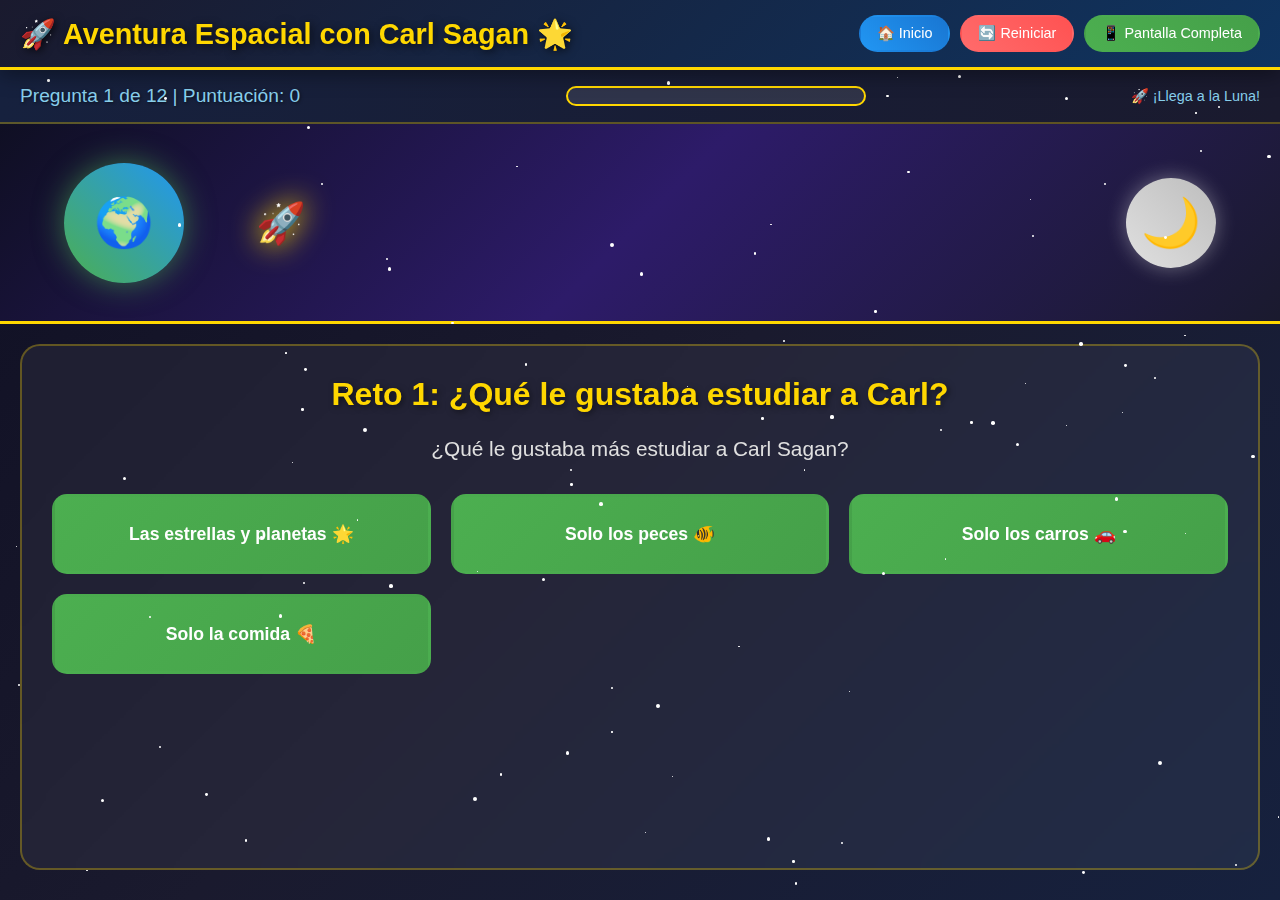
<file: assets/juego/game_new.html>
<!DOCTYPE html>
<html lang="es">
<head>
    <meta charset="UTF-8">
    <meta name="viewport" content="width=device-width, initial-scale=1.0">
    <title>Aventura Espacial con Carl Sagan</title>
    <style>
        * {
            margin: 0;
            padding: 0;
            box-sizing: border-box;
        }

        body {
            font-family: 'Comic Sans MS', cursive, sans-serif;
            background: linear-gradient(135deg, #0f0f23, #1a1a2e, #16213e);
            color: white;
            min-height: 100vh;
            overflow-x: hidden;
        }

        /* Contenedor principal */
        .main-wrapper {
            display: grid;
            grid-template-rows: auto 1fr;
            min-height: 100vh;
            position: relative;
        }

        /* Header compacto */
        .game-header {
            background: linear-gradient(135deg, #1a1a2e 0%, #0f3460 100%);
            padding: 15px 20px;
            border-bottom: 3px solid #ffd700;
            box-shadow: 0 4px 20px rgba(0,0,0,0.4);
            display: flex;
            justify-content: space-between;
            align-items: center;
            flex-wrap: wrap;
            gap: 10px;
            position: relative;
            z-index: 100;
        }

        .header-title {
            color: #ffd700;
            font-size: clamp(1.2em, 3vw, 1.8em);
            text-shadow: 2px 2px 8px rgba(0,0,0,0.7);
            margin: 0;
            animation: headerGlow 3s ease-in-out infinite;
        }

        @keyframes headerGlow {
            0%, 100% { text-shadow: 2px 2px 8px rgba(0,0,0,0.7); }
            50% { text-shadow: 2px 2px 15px rgba(255,215,0,0.8); }
        }

        .header-nav {
            display: flex;
            gap: 10px;
            flex-wrap: wrap;
        }

        .nav-btn {
            background: linear-gradient(45deg, #4CAF50, #45a049);
            color: white;
            border: none;
            padding: 8px 16px;
            border-radius: 20px;
            font-size: 0.9em;
            cursor: pointer;
            transition: all 0.3s ease;
            text-decoration: none;
            display: inline-flex;
            align-items: center;
            gap: 5px;
            border: 2px solid transparent;
        }

        .nav-btn:hover {
            transform: scale(1.05);
            border-color: #ffd700;
            box-shadow: 0 4px 15px rgba(0,0,0,0.3);
        }

        .nav-btn.restart {
            background: linear-gradient(45deg, #ff6b6b, #ff5252);
        }

        .nav-btn.home {
            background: linear-gradient(45deg, #2196F3, #1976D2);
        }

        /* Área del juego */
        .game-area {
            display: grid;
            grid-template-columns: 1fr;
            grid-template-rows: auto 1fr;
            height: calc(100vh - 80px);
            padding: 0;
            position: relative;
        }

        /* Panel de control superior */
        .control-panel {
            background: linear-gradient(90deg, #16213e, #1a1a2e);
            padding: 15px 20px;
            display: flex;
            justify-content: space-between;
            align-items: center;
            border-bottom: 2px solid rgba(255,215,0,0.3);
            flex-wrap: wrap;
            gap: 10px;
        }

        .score-info {
            color: #87ceeb;
            font-size: clamp(1em, 2.5vw, 1.2em);
            text-shadow: 1px 1px 3px rgba(0,0,0,0.5);
            animation: scoreGlow 2s ease-in-out infinite;
        }

        @keyframes scoreGlow {
            0%, 100% { text-shadow: 1px 1px 3px rgba(0,0,0,0.5); }
            50% { text-shadow: 1px 1px 10px rgba(135,206,235,0.8); }
        }

        .progress-container {
            flex: 1;
            max-width: 300px;
            margin: 0 20px;
            position: relative;
        }

        .progress-bar {
            width: 100%;
            height: 20px;
            background: rgba(255,255,255,0.1);
            border-radius: 10px;
            overflow: hidden;
            border: 2px solid #ffd700;
        }

        .progress-fill {
            height: 100%;
            width: 0%;
            background: linear-gradient(90deg, #ffd700, #ff6b6b, #4ecdc4);
            border-radius: 8px;
            transition: width 1s ease;
            box-shadow: 0 0 15px rgba(255,215,0,0.6);
        }

        /* Área principal del juego */
        .game-content {
            display: grid;
            grid-template-columns: 1fr;
            grid-template-rows: auto 1fr;
            height: 100%;
            overflow: hidden;
        }

        /* Escena espacial rediseñada */
        .space-scene {
            height: 200px;
            background: linear-gradient(135deg, #0f0f23 0%, #2d1b69 50%, #1a1a2e 100%);
            position: relative;
            overflow: hidden;
            border-bottom: 3px solid #ffd700;
            display: flex;
            align-items: center;
            justify-content: space-between;
            padding: 0 5%;
        }

        .celestial-body {
            border-radius: 50%;
            position: relative;
            display: flex;
            align-items: center;
            justify-content: center;
            font-size: clamp(2em, 5vw, 3em);
            animation: float 3s ease-in-out infinite;
        }

        .earth {
            width: clamp(80px, 12vw, 120px);
            height: clamp(80px, 12vw, 120px);
            background: linear-gradient(45deg, #4CAF50, #2196F3);
            box-shadow: 0 0 30px rgba(76, 175, 80, 0.6);
        }

        .moon {
            width: clamp(60px, 10vw, 90px);
            height: clamp(60px, 10vw, 90px);
            background: linear-gradient(45deg, #e0e0e0, #bdbdbd);
            box-shadow: 0 0 20px rgba(224, 224, 224, 0.4);
            animation-delay: -1s;
        }

        .spaceship {
            position: absolute;
            left: 20%;
            top: 50%;
            transform: translateY(-50%);
            font-size: clamp(2em, 4vw, 2.5em);
            z-index: 10;
            transition: all 2s cubic-bezier(0.25, 0.46, 0.45, 0.94);
            filter: drop-shadow(0 0 15px #ffd700);
            animation: spaceshipFloat 2s ease-in-out infinite;
        }

        @keyframes float {
            0%, 100% { transform: translateY(0px) rotate(0deg); }
            50% { transform: translateY(-10px) rotate(2deg); }
        }

        @keyframes spaceshipFloat {
            0%, 100% { transform: translateY(-50%) rotate(-2deg); }
            50% { transform: translateY(-60%) rotate(2deg); }
        }

        /* Panel de desafíos */
        .challenge-panel {
            flex: 1;
            background: rgba(255,255,255,0.05);
            margin: 20px;
            border-radius: 20px;
            padding: 30px;
            backdrop-filter: blur(10px);
            border: 2px solid rgba(255,215,0,0.3);
            overflow-y: auto;
            animation: panelGlow 4s ease-in-out infinite;
        }

        @keyframes panelGlow {
            0%, 100% { border-color: rgba(255,215,0,0.3); }
            50% { border-color: rgba(255,215,0,0.7); }
        }

        .challenge-title {
            color: #ffd700;
            font-size: clamp(1.4em, 3vw, 2em);
            text-align: center;
            margin-bottom: 20px;
            text-shadow: 2px 2px 6px rgba(0,0,0,0.5);
            animation: titleBounce 2s ease-in-out infinite;
        }

        @keyframes titleBounce {
            0%, 100% { transform: translateY(0px); }
            50% { transform: translateY(-5px); }
        }

        .challenge-question {
            font-size: clamp(1.1em, 2.5vw, 1.3em);
            text-align: center;
            margin-bottom: 30px;
            line-height: 1.5;
            color: #e0e0e0;
        }

        /* Opciones del juego rediseñadas */
        .game-options {
            display: grid;
            grid-template-columns: repeat(auto-fit, minmax(280px, 1fr));
            gap: 20px;
            margin: 20px 0;
        }

        .option-card {
            background: linear-gradient(135deg, #4CAF50 0%, #45a049 100%);
            padding: 20px;
            border-radius: 15px;
            cursor: pointer;
            transition: all 0.4s cubic-bezier(0.25, 0.46, 0.45, 0.94);
            border: 3px solid transparent;
            position: relative;
            overflow: hidden;
            min-height: 80px;
            display: flex;
            align-items: center;
            justify-content: center;
            text-align: center;
            font-size: clamp(1em, 2vw, 1.1em);
            font-weight: 600;
        }

        .option-card::before {
            content: '';
            position: absolute;
            top: 50%;
            left: 50%;
            width: 0;
            height: 0;
            background: rgba(255,255,255,0.2);
            border-radius: 50%;
            transition: all 0.6s ease;
            transform: translate(-50%, -50%);
        }

        .option-card:hover::before {
            width: 400px;
            height: 400px;
        }

        .option-card:hover {
            transform: translateY(-8px) scale(1.02);
            border-color: #ffd700;
            box-shadow: 0 15px 40px rgba(0,0,0,0.3);
        }

        .option-card.correct {
            background: linear-gradient(135deg, #ffd700, #ffed4a);
            color: #1a1a2e;
            animation: correctPulse 1s ease;
        }

        .option-card.wrong {
            background: linear-gradient(135deg, #f44336, #d32f2f);
            animation: wrongShake 0.8s ease;
        }

        @keyframes correctPulse {
            0%, 100% { transform: translateY(-8px) scale(1.02); }
            50% { transform: translateY(-8px) scale(1.1); }
        }

        @keyframes wrongShake {
            0%, 100% { transform: translateX(0) scale(1); }
            25% { transform: translateX(-10px) scale(1.02); }
            75% { transform: translateX(10px) scale(0.98); }
        }

        /* Botón de siguiente */
        .next-button {
            background: linear-gradient(45deg, #ffd700, #ffed4a);
            color: #1a1a2e;
            border: none;
            padding: 15px 40px;
            border-radius: 25px;
            font-size: clamp(1.1em, 2.5vw, 1.3em);
            font-weight: bold;
            cursor: pointer;
            margin: 30px auto 20px;
            display: block;
            transition: all 0.3s ease;
            border: 3px solid transparent;
            display: none;
        }

        .next-button:hover {
            transform: scale(1.1) rotate(-2deg);
            border-color: #4CAF50;
            box-shadow: 0 10px 30px rgba(0,0,0,0.3);
        }

        /* Estrellas de fondo */
        .stars {
            position: fixed;
            top: 0;
            left: 0;
            width: 100%;
            height: 100%;
            pointer-events: none;
            z-index: 1;
        }

        .star {
            position: absolute;
            background: white;
            border-radius: 50%;
            animation: twinkle 3s infinite alternate;
        }

        @keyframes twinkle {
            0% { opacity: 0.3; transform: scale(0.8); }
            100% { opacity: 1; transform: scale(1.2); }
        }

        /* Responsive Design */
        @media (max-width: 768px) {
            .game-header {
                padding: 10px 15px;
                flex-direction: column;
                gap: 8px;
            }

            .header-nav {
                width: 100%;
                justify-content: center;
            }

            .game-area {
                height: calc(100vh - 120px);
            }

            .control-panel {
                flex-direction: column;
                padding: 10px;
                gap: 8px;
            }

            .progress-container {
                max-width: 100%;
                margin: 0;
            }

            .space-scene {
                height: 150px;
                padding: 0 3%;
            }

            .challenge-panel {
                margin: 10px;
                padding: 20px;
            }

            .game-options {
                grid-template-columns: 1fr;
                gap: 15px;
            }

            .option-card {
                min-height: 70px;
                padding: 15px;
            }
        }

        @media (max-width: 480px) {
            .header-title {
                font-size: 1em;
            }

            .nav-btn {
                padding: 6px 12px;
                font-size: 0.8em;
            }

            .space-scene {
                height: 120px;
            }

            .challenge-panel {
                margin: 8px;
                padding: 15px;
            }

            .option-card {
                min-height: 60px;
                padding: 12px;
                font-size: 0.9em;
            }
        }

        /* Efectos especiales */
        .celebration-overlay {
            position: fixed;
            top: 0;
            left: 0;
            width: 100%;
            height: 100%;
            background: transparent;
            display: none;
            justify-content: center;
            align-items: center;
            z-index: 1000;
            pointer-events: none;
        }

        .celebration-content {
            background: linear-gradient(45deg, #ffd700, #ff6b6b, #4ecdc4);
            padding: 30px;
            border-radius: 20px;
            text-align: center;
            color: #1a1a2e;
            font-size: 1.5em;
            animation: celebrationBounce 1s ease;
            border: 3px solid white;
            box-shadow: 0 0 50px rgba(255,215,0,0.8);
        }

        @keyframes celebrationBounce {
            0% { transform: scale(0) rotate(0deg); }
            50% { transform: scale(1.2) rotate(180deg); }
            100% { transform: scale(1) rotate(360deg); }
        }
    </style>
</head>
<body>
    <!-- Estrellas de fondo -->
    <div class="stars" id="stars"></div>

    <!-- Contenedor principal -->
    <div class="main-wrapper">
        <!-- Header compacto -->
        <header class="game-header">
            <h1 class="header-title">🚀 Aventura Espacial con Carl Sagan 🌟</h1>
            <nav class="header-nav">
                <a href="../.." class="nav-btn home">🏠 Inicio</a>
                <button onclick="restartGame()" class="nav-btn restart">🔄 Reiniciar</button>
                <button onclick="toggleFullscreen()" class="nav-btn">📱 Pantalla Completa</button>
            </nav>
        </header>

        <!-- Área del juego -->
        <div class="game-area">
            <!-- Panel de control -->
            <div class="control-panel">
                <div class="score-info" id="scoreDisplay">Pregunta 1 de 12 | Puntuación: 0</div>
                <div class="progress-container">
                    <div class="progress-bar">
                        <div class="progress-fill" id="progressFill"></div>
                    </div>
                </div>
                <div style="color: #87ceeb; font-size: 0.9em;">🚀 ¡Llega a la Luna!</div>
            </div>

            <!-- Contenido del juego -->
            <div class="game-content">
                <!-- Escena espacial -->
                <div class="space-scene">
                    <div class="celestial-body earth">🌍</div>
                    <div class="spaceship" id="spaceship">🚀</div>
                    <div class="celestial-body moon">🌙</div>
                </div>

                <!-- Panel de desafíos -->
                <div class="challenge-panel">
                    <div id="challengeContainer">
                        <!-- El contenido del desafío se carga aquí -->
                    </div>
                    <button class="next-button" id="nextBtn" onclick="nextChallenge()">
                        ¡Siguiente Aventura! 🌟
                    </button>
                </div>
            </div>
        </div>
    </div>

    <!-- Overlay de celebración -->
    <div class="celebration-overlay" id="celebrationOverlay">
        <div class="celebration-content" id="celebrationContent">
            ¡Excelente! 🎉
        </div>
    </div>

    <script>
        let currentChallenge = 0;
        let score = 0;

        const challenges = [
            {
                type: 'multiple_choice',
                title: 'Reto 1: ¿Qué le gustaba estudiar a Carl?',
                question: '¿Qué le gustaba más estudiar a Carl Sagan?',
                options: ['Las estrellas y planetas 🌟', 'Solo los peces 🐠', 'Solo los carros 🚗', 'Solo la comida 🍕'],
                correct: 0
            },
            {
                type: 'drag_drop',
                title: 'Reto 2: Herramientas de Carl',
                question: 'Arrastra lo que Carl usaba para ver las estrellas:',
                items: ['🔭 Telescopio', '🍌 Banana', '🎾 Pelota', '📚 Libro'],
                correct: '🔭 Telescopio',
                dropText: 'Arrastra aquí la herramienta correcta'
            },
            {
                type: 'multiple_choice',
                title: 'Reto 3: ¿Qué estudiaba Carl?',
                question: '¿Cuál de estas cosas NO estudiaba Carl Sagan?',
                options: ['🌟 Las estrellas brillantes', '🍕 Recetas de pizza', '🪐 Los planetas lejanos', '🌙 La Luna hermosa'],
                correct: 1
            },
            {
                type: 'connections',
                title: 'Reto 4: Conecta las ideas de Carl',
                question: 'Conecta cada cosa con lo que Carl nos enseñó:',
                leftItems: ['🌟 Estrellas', '❓ Preguntas', '🌍 Tierra'],
                rightItems: ['Nuestro hogar que cuidar', 'Siempre debemos hacerlas', 'Están hechas del mismo material que nosotros'],
                correctPairs: [[0,2], [1,1], [2,0]]
            },
            {
                type: 'input',
                title: 'Reto 5: Completa la frase',
                question: 'Carl decía: "Somos polvo de ______"',
                answer: 'estrellas',
                hint: 'Pista: ✨ Brillan en el cielo nocturno'
            },
            {
                type: 'multiple_choice',
                title: 'Reto 6: La vida de Carl',
                question: '¿Qué hizo primero Carl Sagan en su vida?',
                options: ['📺 Hacer programas de TV', '👶 Nacer y ser niño curioso', '🔭 Usar telescopios grandes', '🎓 Estudiar en la universidad'],
                correct: 1
            },
            {
                type: 'multiple_choice',
                title: 'Reto 7: El planeta de Carl',
                question: '¿En qué planeta vivía Carl Sagan?',
                options: ['La Tierra 🌍', 'Marte 🔴', 'La Luna 🌙', 'El Sol ☀️'],
                correct: 0
            },
            {
                type: 'memory',
                title: 'Reto 8: Memoria Espacial',
                question: 'Encuentra todas las parejas de cosas que le gustaban a Carl:',
                cards: ['🌟', '🌟', '🔭', '🔭', '📚', '📚', '🌍', '🌍']
            },
            {
                type: 'drag_drop',
                title: 'Reto 9: Mensaje de Carl',
                question: 'Arrastra lo que Carl nos enseñó a hacer:',
                items: ['🤔 Hacer preguntas', '😴 Solo dormir', '📺 Solo ver TV', '🍭 Comer dulces'],
                correct: '🤔 Hacer preguntas',
                dropText: 'Arrastra la enseñanza de Carl'
            },
            {
                type: 'multiple_choice',
                title: 'Reto 10: Los programas de Carl',
                question: '¿Cómo compartía Carl su amor por las estrellas?',
                options: ['En TV y libros 📺📚', 'Solo cantando 🎵', 'Solo bailando 💃', 'Solo durmiendo 😴'],
                correct: 0
            },
            {
                type: 'input',
                title: 'Reto 11: El trabajo de Carl',
                question: 'Carl era un cien______',
                answer: 'cientifico',
                hint: 'Pista: 🔬 Persona que estudia y descubre cosas'
            },
            {
                type: 'connections',
                title: 'Reto 12: Las cualidades de Carl',
                question: 'Conecta cada cualidad con su significado:',
                leftItems: ['🤔 Curioso', '🌟 Explorador', '💚 Cuidadoso'],
                rightItems: ['Protegía nuestro planeta', 'Siempre hacía preguntas', 'Descubría cosas nuevas'],
                correctPairs: [[0,1], [1,2], [2,0]]
            }
        ];

        // Crear estrellas
        function createStars() {
            const starsContainer = document.getElementById('stars');
            for (let i = 0; i < 100; i++) {
                const star = document.createElement('div');
                star.className = 'star';
                star.style.left = Math.random() * 100 + '%';
                star.style.top = Math.random() * 100 + '%';
                star.style.width = star.style.height = Math.random() * 3 + 1 + 'px';
                star.style.animationDelay = Math.random() * 3 + 's';
                starsContainer.appendChild(star);
            }
        }

        // Cargar desafío
        function loadChallenge() {
            if (currentChallenge >= challenges.length) {
                showFinalMessage();
                return;
            }

            const container = document.getElementById('challengeContainer');
            const challenge = challenges[currentChallenge];
            const scoreDisplay = document.getElementById('scoreDisplay');

            scoreDisplay.textContent = `Pregunta ${currentChallenge + 1} de ${challenges.length} | Puntuación: ${score}`;

            let html = `
                <h2 class="challenge-title">${challenge.title}</h2>
                <div class="challenge-question">${challenge.question}</div>
            `;

            // Generar HTML según el tipo de desafío
            switch (challenge.type) {
                case 'multiple_choice':
                    html += generateMultipleChoice(challenge);
                    break;
                case 'drag_drop':
                    html += generateDragDrop(challenge);
                    break;
                case 'connections':
                    html += generateConnections(challenge);
                    break;
                case 'input':
                    html += generateInput(challenge);
                    break;
                case 'memory':
                    html += generateMemory(challenge);
                    break;
            }

            container.innerHTML = html;

            // Ocultar botón siguiente
            document.getElementById('nextBtn').style.display = 'none';
        }

        // Verificar respuesta
        function checkAnswer(selectedIndex) {
            const challenge = challenges[currentChallenge];
            const options = document.querySelectorAll('.option-card');

            // Deshabilitar todas las opciones
            options.forEach(option => option.style.pointerEvents = 'none');

            if (selectedIndex === challenge.correct) {
                options[selectedIndex].classList.add('correct');
                score++;
                updateSpaceship();
                showCelebration('¡Fantástico! 🌟');
            } else {
                options[selectedIndex].classList.add('wrong');
                options[challenge.correct].classList.add('correct');
                showCelebration('¡Sigue intentando! 💪');
            }

            // Actualizar progreso
            updateProgress();

            setTimeout(() => {
                document.getElementById('nextBtn').style.display = 'block';
            }, 2500);
        }

        // Generar HTML para multiple choice
        function generateMultipleChoice(challenge) {
            let html = '<div class="game-options">';
            challenge.options.forEach((option, index) => {
                html += `<div class="option-card" onclick="checkAnswer(${index})">${option}</div>`;
            });
            html += '</div>';
            return html;
        }

        // Generar HTML para drag and drop
        function generateDragDrop(challenge) {
            let html = `
                <div class="drag-drop-container">
                    <div class="drop-zone" id="dropZone" ondrop="dropHandler(event)" ondragover="allowDrop(event)">
                        <div class="drop-text">${challenge.dropText}</div>
                    </div>
                    <div class="drag-items">
            `;
            challenge.items.forEach((item, index) => {
                html += `<div class="drag-item" draggable="true" ondragstart="dragStart(event)" data-value="${item}" data-index="${index}">${item}</div>`;
            });
            html += `
                    </div>
                </div>
                <style>
                    .drag-drop-container { margin: 20px 0; }
                    .drop-zone {
                        border: 3px dashed #ffd700;
                        padding: 40px;
                        text-align: center;
                        margin-bottom: 20px;
                        border-radius: 15px;
                        background: rgba(255,215,0,0.1);
                        min-height: 100px;
                        display: flex;
                        align-items: center;
                        justify-content: center;
                    }
                    .drop-text { color: #ffd700; font-size: 1.2em; }
                    .drag-items {
                        display: grid;
                        grid-template-columns: repeat(auto-fit, minmax(200px, 1fr));
                        gap: 15px;
                    }
                    .drag-item {
                        background: linear-gradient(135deg, #4CAF50, #45a049);
                        padding: 20px;
                        border-radius: 15px;
                        cursor: grab;
                        text-align: center;
                        color: white;
                        font-weight: bold;
                        transition: all 0.3s ease;
                        border: 3px solid transparent;
                    }
                    .drag-item:hover {
                        transform: translateY(-5px);
                        border-color: #ffd700;
                        box-shadow: 0 10px 25px rgba(0,0,0,0.3);
                    }
                    .drop-zone.dragover {
                        background: rgba(255,215,0,0.3);
                        border-color: #ff6b6b;
                    }
                </style>
            `;
            return html;
        }

        // Generar HTML para connections
        function generateConnections(challenge) {
            let html = `
                <div class="connections-container">
                    <div class="connections-left">
            `;
            challenge.leftItems.forEach((item, index) => {
                html += `<div class="connection-item left" onclick="selectConnection('left', ${index})" data-index="${index}">${item}</div>`;
            });
            html += `
                    </div>
                    <div class="connections-right">
            `;
            challenge.rightItems.forEach((item, index) => {
                html += `<div class="connection-item right" onclick="selectConnection('right', ${index})" data-index="${index}">${item}</div>`;
            });
            html += `
                    </div>
                </div>
                <div class="connections-feedback" id="connectionsFeedback"></div>
                <button class="check-connections-btn" onclick="checkConnections()" id="checkConnectionsBtn" style="display: none;">¡Verificar Conexiones! ✨</button>
                <style>
                    .connections-container {
                        display: grid;
                        grid-template-columns: 1fr 1fr;
                        gap: 30px;
                        margin: 20px 0;
                    }
                    .connection-item {
                        background: linear-gradient(135deg, #4CAF50, #45a049);
                        padding: 20px;
                        border-radius: 15px;
                        cursor: pointer;
                        text-align: center;
                        color: white;
                        font-weight: bold;
                        margin-bottom: 15px;
                        transition: all 0.3s ease;
                        border: 3px solid transparent;
                    }
                    .connection-item:hover {
                        transform: translateY(-5px);
                        border-color: #ffd700;
                        box-shadow: 0 10px 25px rgba(0,0,0,0.3);
                    }
                    .connection-item.selected {
                        background: linear-gradient(135deg, #ffd700, #ffed4a);
                        color: #1a1a2e;
                        border-color: #4CAF50;
                    }
                    .connection-item.matched {
                        background: linear-gradient(135deg, #81C784, #66BB6A);
                        pointer-events: none;
                    }
                    .check-connections-btn {
                        background: linear-gradient(45deg, #ffd700, #ffed4a);
                        color: #1a1a2e;
                        border: none;
                        padding: 15px 30px;
                        border-radius: 25px;
                        font-size: 1.2em;
                        font-weight: bold;
                        cursor: pointer;
                        margin: 20px auto;
                        display: block;
                        transition: all 0.3s ease;
                    }
                    .connections-feedback {
                        text-align: center;
                        margin: 15px 0;
                        font-size: 1.1em;
                        min-height: 30px;
                    }
                </style>
            `;
            return html;
        }

        // Generar HTML para input
        function generateInput(challenge) {
            let html = `
                <div class="input-container">
                    <input type="text" id="answerInput" class="answer-input" placeholder="Escribe tu respuesta aquí..." onkeyup="checkInputLength()">
                    <div class="input-hint">${challenge.hint}</div>
                    <button class="check-input-btn" onclick="checkInputAnswer()" id="checkInputBtn" disabled>¡Verificar Respuesta! ✨</button>
                </div>
                <style>
                    .input-container { margin: 20px 0; text-align: center; }
                    .answer-input {
                        width: 100%;
                        max-width: 400px;
                        padding: 20px;
                        font-size: 1.3em;
                        border: 3px solid #ffd700;
                        border-radius: 15px;
                        background: rgba(255,255,255,0.9);
                        color: #1a1a2e;
                        text-align: center;
                        font-family: 'Comic Sans MS', cursive;
                        margin-bottom: 15px;
                    }
                    .answer-input:focus {
                        outline: none;
                        border-color: #4CAF50;
                        box-shadow: 0 0 20px rgba(76,175,80,0.4);
                    }
                    .input-hint {
                        color: #87ceeb;
                        font-size: 1.1em;
                        margin-bottom: 20px;
                    }
                    .check-input-btn {
                        background: linear-gradient(45deg, #ffd700, #ffed4a);
                        color: #1a1a2e;
                        border: none;
                        padding: 15px 30px;
                        border-radius: 25px;
                        font-size: 1.2em;
                        font-weight: bold;
                        cursor: pointer;
                        transition: all 0.3s ease;
                    }
                    .check-input-btn:disabled {
                        background: #666;
                        cursor: not-allowed;
                    }
                </style>
            `;
            return html;
        }

        // Generar HTML para memory
        function generateMemory(challenge) {
            let html = `
                <div class="memory-container">
                    <div class="memory-grid" id="memoryGrid">
            `;
            challenge.cards.forEach((card, index) => {
                html += `<div class="memory-card" onclick="flipCard(${index})" data-card="${card}" data-index="${index}">
                    <div class="card-inner">
                        <div class="card-front">❓</div>
                        <div class="card-back">${card}</div>
                    </div>
                </div>`;
            });
            html += `
                    </div>
                    <div class="memory-stats" id="memoryStats">Parejas encontradas: 0 / ${challenge.cards.length / 2}</div>
                </div>
                <style>
                    .memory-container { margin: 20px 0; }
                    .memory-grid {
                        display: grid;
                        grid-template-columns: repeat(4, 1fr);
                        gap: 15px;
                        max-width: 400px;
                        margin: 0 auto 20px;
                    }
                    .memory-card {
                        aspect-ratio: 1;
                        cursor: pointer;
                        perspective: 1000px;
                    }
                    .card-inner {
                        position: relative;
                        width: 100%;
                        height: 100%;
                        text-align: center;
                        transition: transform 0.6s;
                        transform-style: preserve-3d;
                    }
                    .memory-card.flipped .card-inner {
                        transform: rotateY(180deg);
                    }
                    .card-front, .card-back {
                        position: absolute;
                        width: 100%;
                        height: 100%;
                        backface-visibility: hidden;
                        border-radius: 15px;
                        display: flex;
                        align-items: center;
                        justify-content: center;
                        font-size: 2em;
                        font-weight: bold;
                    }
                    .card-front {
                        background: linear-gradient(135deg, #4CAF50, #45a049);
                        color: white;
                    }
                    .card-back {
                        background: linear-gradient(135deg, #ffd700, #ffed4a);
                        color: #1a1a2e;
                        transform: rotateY(180deg);
                    }
                    .memory-card.matched {
                        pointer-events: none;
                    }
                    .memory-card.matched .card-back {
                        background: linear-gradient(135deg, #81C784, #66BB6A);
                        color: white;
                    }
                    .memory-stats {
                        text-align: center;
                        color: #87ceeb;
                        font-size: 1.2em;
                        font-weight: bold;
                    }
                    @media (max-width: 480px) {
                        .memory-grid {
                            grid-template-columns: repeat(3, 1fr);
                        }
                    }
                </style>
            `;
            return html;
        }

        // Actualizar posición de la nave
        function updateSpaceship() {
            const spaceship = document.getElementById('spaceship');
            const progress = (currentChallenge + 1) / challenges.length;
            const newPosition = 20 + (progress * 60); // Del 20% al 80%
            spaceship.style.left = newPosition + '%';
            spaceship.style.filter = 'drop-shadow(0 0 20px #ffd700)';
        }

        // Actualizar barra de progreso
        function updateProgress() {
            const progressFill = document.getElementById('progressFill');
            const progress = ((currentChallenge + 1) / challenges.length) * 100;
            progressFill.style.width = progress + '%';
        }

        // Siguiente desafío
        function nextChallenge() {
            currentChallenge++;
            resetGameVariables();
            loadChallenge();
        }

        // Mostrar celebración
        function showCelebration(message) {
            const overlay = document.getElementById('celebrationOverlay');
            const content = document.getElementById('celebrationContent');
            content.innerHTML = message;
            overlay.style.display = 'flex';

            setTimeout(() => {
                overlay.style.display = 'none';
            }, 2500);
        }

        // Mostrar mensaje final
        function showFinalMessage() {
            const container = document.getElementById('challengeContainer');
            let message = '';
            let emoji = '';

            if (score === challenges.length) {
                message = '¡INCREÍBLE! ¡Respondiste todo perfectamente! 🌟';
                emoji = '🏆';
            } else if (score >= 2) {
                message = '¡EXCELENTE trabajo! Carl Sagan estaría orgulloso. 🚀';
                emoji = '🥇';
            } else {
                message = '¡BUEN INTENTO! Has aprendido mucho sobre Carl Sagan. 💫';
                emoji = '🌟';
            }

            container.innerHTML = `
                <div style="text-align: center;">
                    <div style="font-size: 4em; margin-bottom: 20px;">${emoji}</div>
                    <h2 class="challenge-title">¡Misión Completada!</h2>
                    <div class="challenge-question">${message}</div>
                    <div style="font-size: 1.5em; color: #87ceeb; margin: 20px 0;">
                        Puntuación Final: ${score}/${challenges.length}
                    </div>
                    <button class="next-button" onclick="restartGame()" style="display: block;">
                        🚀 ¡Jugar Otra Vez! 🚀
                    </button>
                </div>
            `;
        }

        // Reiniciar juego
        function restartGame() {
            currentChallenge = 0;
            score = 0;
            const spaceship = document.getElementById('spaceship');
            spaceship.style.left = '20%';
            spaceship.style.filter = 'drop-shadow(0 0 15px #ffd700)';
            document.getElementById('progressFill').style.width = '0%';
            resetGameVariables();
            loadChallenge();
        }

        // Pantalla completa
        function toggleFullscreen() {
            if (!document.fullscreenElement) {
                document.documentElement.requestFullscreen();
            } else {
                document.exitFullscreen();
            }
        }

        // Variables para diferentes tipos de juego
        let selectedConnection = null;
        let connections = [];
        let flippedCards = [];
        let matchedPairs = 0;
        let canFlip = true;

        // Drag and Drop functions
        function allowDrop(ev) {
            ev.preventDefault();
            ev.target.classList.add('dragover');
        }

        function dragStart(ev) {
            ev.dataTransfer.setData("text", ev.target.getAttribute('data-value'));
        }

        function dropHandler(ev) {
            ev.preventDefault();
            const dropZone = document.getElementById('dropZone');
            dropZone.classList.remove('dragover');

            const data = ev.dataTransfer.getData("text");
            const challenge = challenges[currentChallenge];

            if (data === challenge.correct) {
                dropZone.innerHTML = `<div style="color: #4CAF50; font-size: 1.5em; font-weight: bold;">${data}</div>`;
                dropZone.style.background = 'linear-gradient(135deg, #4CAF50, #45a049)';
                dropZone.style.borderColor = '#4CAF50';
                score++;
                updateSpaceship();
                showCelebration('¡Fantástico! 🌟');
            } else {
                dropZone.innerHTML = `<div style="color: #f44336; font-size: 1.5em; font-weight: bold;">${data}</div>`;
                dropZone.style.background = 'linear-gradient(135deg, #f44336, #d32f2f)';
                dropZone.style.borderColor = '#f44336';
                showCelebration('¡Sigue intentando! 💪');
            }

            // Deshabilitar drag items
            document.querySelectorAll('.drag-item').forEach(item => {
                item.draggable = false;
                item.style.opacity = '0.6';
                item.style.cursor = 'default';
            });

            updateProgress();
            setTimeout(() => {
                document.getElementById('nextBtn').style.display = 'block';
            }, 2500);
        }

        // Connections functions
        function selectConnection(side, index) {
            const item = document.querySelector(`.connection-item.${side}[data-index="${index}"]`);

            if (item.classList.contains('matched')) return;

            if (selectedConnection) {
                if (selectedConnection.side === side && selectedConnection.index === index) {
                    // Deseleccionar
                    item.classList.remove('selected');
                    selectedConnection = null;
                    return;
                }

                // Hacer conexión
                const prevItem = document.querySelector(`.connection-item.${selectedConnection.side}[data-index="${selectedConnection.index}"]`);
                prevItem.classList.remove('selected');

                connections.push({
                    left: side === 'left' ? index : selectedConnection.index,
                    right: side === 'right' ? index : selectedConnection.index
                });

                selectedConnection = null;
                document.getElementById('connectionsFeedback').innerHTML = `<div style="color: #4CAF50;">Conexión añadida! Total: ${connections.length}</div>`;

                if (connections.length >= 3) {
                    document.getElementById('checkConnectionsBtn').style.display = 'block';
                }
            } else {
                // Seleccionar
                document.querySelectorAll('.connection-item.selected').forEach(el => el.classList.remove('selected'));
                item.classList.add('selected');
                selectedConnection = { side, index };
            }
        }

        function checkConnections() {
            const challenge = challenges[currentChallenge];
            let correctConnections = 0;

            connections.forEach(conn => {
                const isCorrect = challenge.correctPairs.some(pair =>
                    (pair[0] === conn.left && pair[1] === conn.right)
                );
                if (isCorrect) correctConnections++;
            });

            if (correctConnections === challenge.correctPairs.length && connections.length === challenge.correctPairs.length) {
                document.querySelectorAll('.connection-item').forEach(item => item.classList.add('matched'));
                score++;
                updateSpaceship();
                showCelebration('¡Fantástico! 🌟');
                document.getElementById('connectionsFeedback').innerHTML = `<div style="color: #4CAF50; font-weight: bold;">¡Todas las conexiones correctas! 🎉</div>`;
            } else {
                showCelebration('¡Revisa tus conexiones! 💪');
                document.getElementById('connectionsFeedback').innerHTML = `<div style="color: #ff6b6b;">Conexiones correctas: ${correctConnections}/${challenge.correctPairs.length}</div>`;
            }

            document.getElementById('checkConnectionsBtn').style.display = 'none';
            updateProgress();

            setTimeout(() => {
                document.getElementById('nextBtn').style.display = 'block';
            }, 2500);
        }

        // Input functions
        function checkInputLength() {
            const input = document.getElementById('answerInput');
            const btn = document.getElementById('checkInputBtn');
            btn.disabled = input.value.trim().length < 2;
        }

        function checkInputAnswer() {
            const input = document.getElementById('answerInput');
            const challenge = challenges[currentChallenge];
            const userAnswer = input.value.trim().toLowerCase();
            const correctAnswer = challenge.answer.toLowerCase();

            if (userAnswer === correctAnswer || userAnswer.includes(correctAnswer)) {
                input.style.background = 'linear-gradient(135deg, #4CAF50, #45a049)';
                input.style.color = 'white';
                score++;
                updateSpaceship();
                showCelebration('¡Fantástico! 🌟');
            } else {
                input.style.background = 'linear-gradient(135deg, #f44336, #d32f2f)';
                input.style.color = 'white';
                showCelebration('¡Sigue intentando! 💪');
            }

            input.disabled = true;
            document.getElementById('checkInputBtn').disabled = true;

            updateProgress();
            setTimeout(() => {
                document.getElementById('nextBtn').style.display = 'block';
            }, 2500);
        }

        // Memory functions
        function flipCard(index) {
            if (!canFlip || flippedCards.length >= 2) return;

            const card = document.querySelector(`.memory-card[data-index="${index}"]`);
            if (card.classList.contains('flipped') || card.classList.contains('matched')) return;

            card.classList.add('flipped');
            flippedCards.push({
                index,
                value: card.getAttribute('data-card')
            });

            if (flippedCards.length === 2) {
                canFlip = false;
                setTimeout(checkMemoryMatch, 1000);
            }
        }

        function checkMemoryMatch() {
            const [card1, card2] = flippedCards;
            const element1 = document.querySelector(`.memory-card[data-index="${card1.index}"]`);
            const element2 = document.querySelector(`.memory-card[data-index="${card2.index}"]`);

            if (card1.value === card2.value) {
                element1.classList.add('matched');
                element2.classList.add('matched');
                matchedPairs++;

                const challenge = challenges[currentChallenge];
                document.getElementById('memoryStats').textContent = `Parejas encontradas: ${matchedPairs} / ${challenge.cards.length / 2}`;

                if (matchedPairs === challenge.cards.length / 2) {
                    score++;
                    updateSpaceship();
                    showCelebration('¡Fantástico! Todas las parejas encontradas! 🌟');
                    updateProgress();
                    setTimeout(() => {
                        document.getElementById('nextBtn').style.display = 'block';
                    }, 2500);
                }
            } else {
                element1.classList.remove('flipped');
                element2.classList.remove('flipped');
            }

            flippedCards = [];
            canFlip = true;
        }

        // Reset variables for each challenge
        function resetGameVariables() {
            selectedConnection = null;
            connections = [];
            flippedCards = [];
            matchedPairs = 0;
            canFlip = true;
        }

        // Inicializar
        createStars();
        loadChallenge();
    </script>
</body>
</html>
</file>
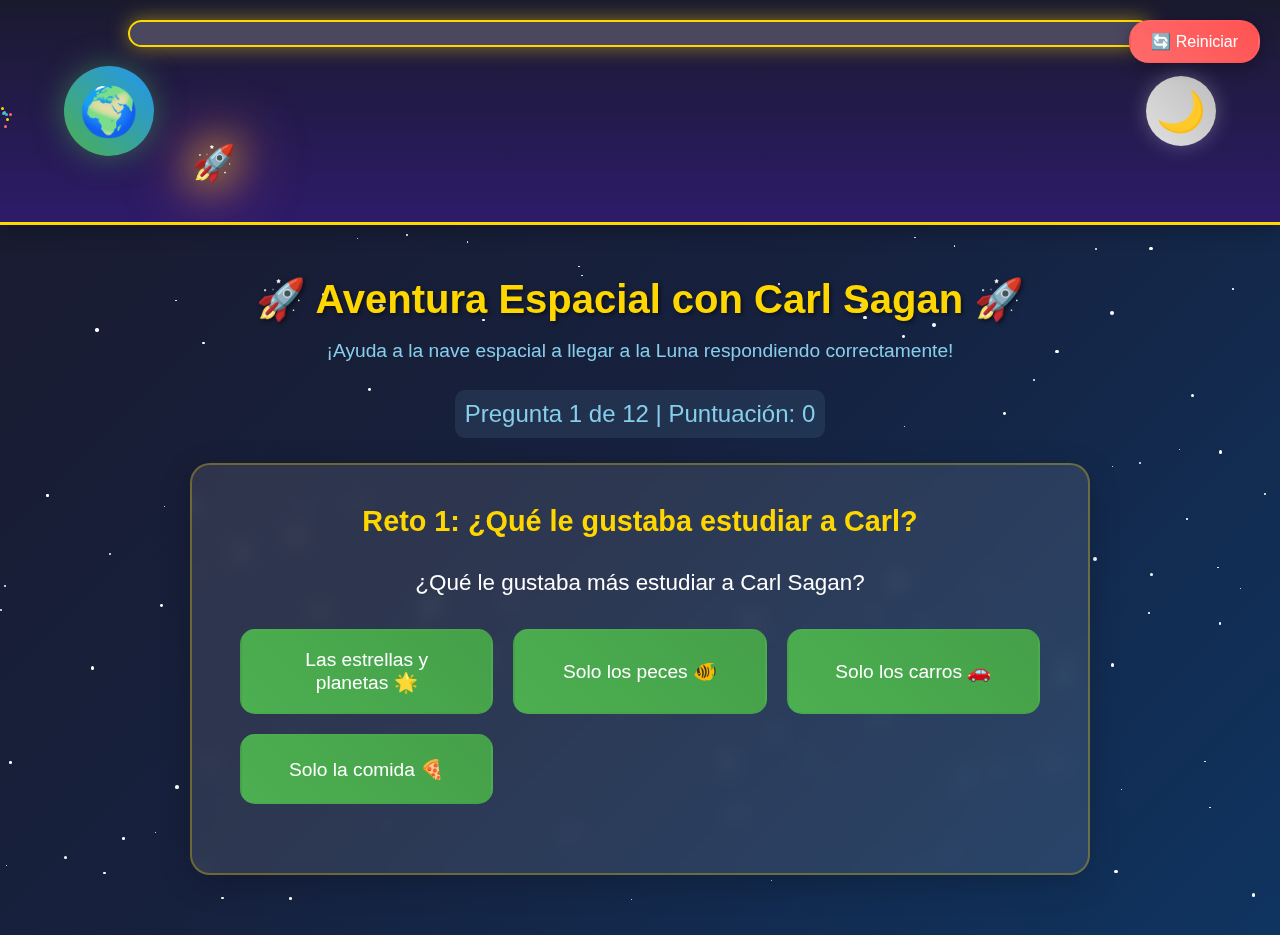
<file: assets/juego/juego_carl.html>
<!DOCTYPE html>
<html lang="es">
<head>
    <meta charset="UTF-8">
    <meta name="viewport" content="width=device-width, initial-scale=1.0">
    <title>Aventura Espacial con Carl Sagan - Súper Animada</title>
    <style>
        * {
            margin: 0;
            padding: 0;
            box-sizing: border-box;
        }
        
        body {
            font-family: 'Comic Sans MS', cursive, sans-serif;
            background: linear-gradient(135deg, #1a1a2e, #16213e, #0f3460);
            color: white;
            min-height: 100vh;
            overflow-x: hidden;
            margin: 0;
            padding: 0;
            position: relative;
            width: 100%;
        }
        
        .stars {
            position: fixed;
            top: 0;
            left: 0;
            width: 100%;
            height: 100%;
            pointer-events: none;
            z-index: 1;
        }
        
        .star {
            position: absolute;
            background: white;
            border-radius: 50%;
            animation: twinkle 2s infinite alternate;
        }
        
        @keyframes twinkle {
            0% { opacity: 0.3; transform: scale(0.8); }
            100% { opacity: 1; transform: scale(1.2); }
        }
        
        .game-container {
            position: relative;
            z-index: 2;
            min-height: 100vh;
            display: flex;
            flex-direction: column;
            max-width: 1400px;
            margin: 0 auto;
            padding: 0;
            padding-top: 0;
            margin-top: 0;
        }
        
        .space-scene {
            height: clamp(200px, 25vh, 280px);
            min-height: 200px;
            position: relative;
            background: linear-gradient(to bottom, #1a1a2e 0%, #2d1b69 100%);
            overflow: hidden;
            margin-bottom: 20px;
            margin-top: 0;
            border-bottom: 3px solid #ffd700;
            box-shadow: 0 4px 20px rgba(0,0,0,0.3);
        }
        
        .earth {
            width: clamp(60px, 8vw, 90px);
            height: clamp(60px, 8vw, 90px);
            background: linear-gradient(45deg, #4CAF50, #2196F3);
            border-radius: 50%;
            position: absolute;
            left: 5%;
            top: 50%;
            transform: translateY(-50%);
            box-shadow: 0 0 30px rgba(76, 175, 80, 0.5);
            animation: rotate 20s linear infinite;
            display: flex;
            align-items: center;
            justify-content: center;
            font-size: clamp(2em, 4vw, 3em);
        }
        
        .moon {
            width: clamp(50px, 7vw, 70px);
            height: clamp(50px, 7vw, 70px);
            background: linear-gradient(45deg, #e0e0e0, #bdbdbd);
            border-radius: 50%;
            position: absolute;
            right: 5%;
            top: 50%;
            transform: translateY(-50%);
            box-shadow: 0 0 20px rgba(224, 224, 224, 0.3);
            animation: moonGlow 3s ease-in-out infinite alternate;
            display: flex;
            align-items: center;
            justify-content: center;
            font-size: clamp(1.8em, 3.5vw, 2.5em);
        }
        
        .spaceship {
            width: clamp(35px, 5vw, 50px);
            height: clamp(35px, 5vw, 50px);
            position: absolute;
            top: 50%;
            transform: translateY(-50%);
            transition: left 2s cubic-bezier(0.25, 0.46, 0.45, 0.94), top 2s cubic-bezier(0.25, 0.46, 0.45, 0.94);
            font-size: clamp(1.8em, 3vw, 2.2em);
            animation: float 2s ease-in-out infinite;
            filter: drop-shadow(0 0 10px #ffd700);
            z-index: 10;
        }
        
        .spaceship.boosting {
            animation: boost 2s ease-out;
            filter: drop-shadow(0 0 20px #ffd700) drop-shadow(0 0 30px #ff6b6b);
        }
        
        .rocket-trail {
            position: absolute;
            width: 3px;
            height: 3px;
            background: #ffd700;
            border-radius: 50%;
            pointer-events: none;
            animation: trail 1s linear forwards;
        }
        
        @keyframes rotate {
            from { transform: translateY(-50%) rotate(0deg); }
            to { transform: translateY(-50%) rotate(360deg); }
        }
        
        @keyframes moonLanding {
            0% { transform: translateY(-50%) scale(1) rotate(0deg); }
            25% { transform: translateY(-50%) scale(1.5) rotate(10deg); }
            50% { transform: translateY(-50%) scale(2) rotate(-10deg); }
            75% { transform: translateY(-50%) scale(1.5) rotate(5deg); }
            100% { transform: translateY(-50%) scale(1.8) rotate(0deg); }
        }
        
        .moon-celebration {
            animation: moonCelebration 3s ease-in-out infinite;
        }
        
        @keyframes moonCelebration {
            0%, 100% { transform: translateY(-50%) scale(1); box-shadow: 0 0 20px rgba(224, 224, 224, 0.3); }
            50% { transform: translateY(-50%) scale(1.3); box-shadow: 0 0 60px rgba(255, 215, 0, 1), 0 0 100px rgba(255, 255, 255, 0.8); }
        }
        
        .rainbow-stars {
            position: absolute;
            font-size: 2em;
            animation: rainbowFall 4s linear forwards;
            pointer-events: none;
            z-index: 1001;
        }
        
        @keyframes rainbowFall {
            0% {
                opacity: 1;
                transform: translateY(-100px) rotate(0deg) scale(1);
                color: #ff0000;
            }
            25% {
                color: #ff8800;
            }
            50% {
                color: #00ff00;
            }
            75% {
                color: #0088ff;
            }
            100% {
                opacity: 0;
                transform: translateY(100vh) rotate(1080deg) scale(2);
                color: #ff00ff;
            }
        }
        
        .victory-message {
            position: fixed;
            top: 50%;
            left: 50%;
            transform: translate(-50%, -50%);
            font-size: 3em;
            color: #ffd700;
            text-shadow: 3px 3px 6px rgba(0,0,0,0.8);
            animation: victoryPulse 2s ease-in-out infinite;
            z-index: 1002;
            pointer-events: none;
        }
        
        @keyframes victoryPulse {
            0%, 100% { transform: translate(-50%, -50%) scale(1); }
            50% { transform: translate(-50%, -50%) scale(1.2); }
        }
        
        @keyframes float {
            0%, 100% { transform: translateY(-50%) rotate(-2deg); }
            50% { transform: translateY(-60%) rotate(2deg); }
        }
        
        @keyframes boost {
            0% { transform: translateY(-50%) scale(1); }
            20% { transform: translateY(-50%) scale(1.5); }
            40% { transform: translateY(-50%) scale(1.2); }
            100% { transform: translateY(-50%) scale(1); }
        }
        
        @keyframes trail {
            0% { opacity: 1; transform: scale(1); }
            100% { opacity: 0; transform: scale(0) translateX(-30px) translateY(10px); }
        }
        
        @keyframes simpleTrail {
            0% { opacity: 1; transform: scale(1) translateY(0px); }
            100% { opacity: 0; transform: scale(0.5) translateY(20px) translateX(-15px); }
        }
        
        .progress-fill {
            height: 100%;
            background: linear-gradient(90deg, #ffd700, #ff6b6b, #4ecdc4);
            border-radius: 8px;
            width: 0%;
            transition: width 2s cubic-bezier(0.25, 0.46, 0.45, 0.94);
            animation: progressGlow 2s ease infinite;
        }
        
        .game-content {
            flex: 1;
            padding: 30px 20px;
            text-align: center;
            max-width: 1200px;
            margin: 0 auto;
            width: 100%;
        }
        
        .game-title {
            font-size: clamp(1.8em, 4vw, 2.5em);
            color: #ffd700;
            margin-bottom: 15px;
            text-shadow: 2px 2px 4px rgba(0,0,0,0.5);
            animation: titlePulse 3s ease-in-out infinite;
            line-height: 1.2;
        }
        
        @keyframes titlePulse {
            0%, 100% { transform: scale(1); }
            50% { transform: scale(1.05); }
        }
        
        .game-subtitle {
            font-size: clamp(1em, 2.5vw, 1.2em);
            color: #87ceeb;
            margin-bottom: 25px;
            animation: subtitleFloat 4s ease-in-out infinite;
            line-height: 1.4;
            padding: 0 10px;
        }
        
        @keyframes subtitleFloat {
            0%, 100% { transform: translateY(0px); }
            50% { transform: translateY(-5px); }
        }
        
        .challenge-container {
            background: rgba(255,255,255,0.1);
            border-radius: 20px;
            padding: clamp(20px, 3vw, 40px);
            max-width: 900px;
            width: 95%;
            margin: 0 auto 30px;
            backdrop-filter: blur(10px);
            border: 2px solid rgba(255,215,0,0.3);
            animation: containerPulse 6s ease-in-out infinite;
            box-shadow: 0 8px 32px rgba(0,0,0,0.2);
        }
        
        @keyframes containerPulse {
            0%, 100% { border-color: rgba(255,215,0,0.3); }
            50% { border-color: rgba(255,215,0,0.8); }
        }
        
        .challenge-title {
            font-size: clamp(1.3em, 3vw, 1.8em);
            color: #ffd700;
            margin-bottom: 25px;
            animation: bounce 2s ease-in-out infinite;
            line-height: 1.3;
        }
        
        @keyframes bounce {
            0%, 100% { transform: translateY(0px); }
            50% { transform: translateY(-10px); }
        }
        
        .question {
            font-size: clamp(1.1em, 2.5vw, 1.4em);
            margin-bottom: 30px;
            line-height: 1.5;
            padding: 0 10px;
        }
        
        .options {
            display: grid;
            grid-template-columns: repeat(auto-fit, minmax(250px, 1fr));
            gap: 20px;
            margin: 30px auto;
            max-width: 800px;
        }
        
        .option {
            background: linear-gradient(45deg, #4CAF50, #45a049);
            color: white;
            border: none;
            padding: 18px 25px;
            border-radius: 15px;
            font-size: clamp(1em, 2vw, 1.2em);
            cursor: pointer;
            transition: all 0.3s ease;
            border: 2px solid transparent;
            position: relative;
            overflow: hidden;
            min-height: 70px;
            display: flex;
            align-items: center;
            justify-content: center;
            text-align: center;
        }
        
        .option::before {
            content: '';
            position: absolute;
            top: 50%;
            left: 50%;
            width: 0;
            height: 0;
            background: rgba(255,255,255,0.3);
            border-radius: 50%;
            transition: all 0.5s ease;
            transform: translate(-50%, -50%);
        }
        
        .option:hover::before {
            width: 300px;
            height: 300px;
        }
        
        .option:hover {
            background: linear-gradient(45deg, #45a049, #4CAF50);
            transform: scale(1.1) rotate(-1deg);
            border: 2px solid #ffd700;
            box-shadow: 0 10px 25px rgba(0,0,0,0.3);
        }
        
        .option.correct {
            background: linear-gradient(45deg, #ffd700, #ffed4a);
            color: #1a1a2e;
            animation: correctCelebration 1s ease;
            border: 2px solid #fff;
        }
        
        .option.wrong {
            background: linear-gradient(45deg, #f44336, #d32f2f);
            animation: wrongShake 0.6s ease;
        }
        
        /* Nuevos estilos para juego de clasificación */
        .sorting-game {
            display: flex;
            justify-content: space-around;
            gap: 30px;
            margin: 30px 0;
            flex-wrap: wrap;
        }
        
        .sort-category {
            flex: 1;
            min-width: 250px;
            background: rgba(255,255,255,0.1);
            border: 3px dashed #ffd700;
            border-radius: 20px;
            padding: 20px;
            text-align: center;
            min-height: 200px;
        }
        
        .sort-category.drop-ready {
            border-style: solid;
            background: rgba(255,215,0,0.2);
            transform: scale(1.05);
        }
        
        .sort-category h3 {
            color: #ffd700;
            font-size: 1.3em;
            margin-bottom: 15px;
            border-bottom: 2px solid #ffd700;
            padding-bottom: 10px;
        }
        
        .sort-items {
            display: flex;
            flex-wrap: wrap;
            justify-content: center;
            gap: 15px;
            margin: 30px 0;
        }
        
        .sort-item {
            background: linear-gradient(45deg, #FF9800, #FF5722);
            color: white;
            padding: 12px 20px;
            border-radius: 20px;
            cursor: grab;
            transition: all 0.3s ease;
            border: 2px solid transparent;
            user-select: none;
        }
        
        .sort-item:hover {
            transform: scale(1.1) rotate(3deg);
            border-color: #ffd700;
            box-shadow: 0 5px 15px rgba(0,0,0,0.3);
        }
        
        .sort-item.dragging {
            opacity: 0.7;
            cursor: grabbing;
            transform: scale(1.15) rotate(10deg);
        }
        
        .sort-item.placed {
            cursor: default;
            opacity: 0.8;
            transform: none;
        }
        
        .sort-item.correct {
            background: linear-gradient(45deg, #4CAF50, #45a049);
            animation: correctPlacement 1s ease;
        }
        
        .sort-item.wrong {
            background: linear-gradient(45deg, #f44336, #d32f2f);
            animation: wrongPlacement 0.6s ease;
        }
        
        /* Estilos para juego de secuencias */
        .sequence-game {
            margin: 30px 0;
        }
        
        .sequence-slots {
            display: flex;
            justify-content: center;
            gap: 15px;
            margin: 30px 0;
            flex-wrap: wrap;
        }
        
        .sequence-slot {
            width: 150px;
            height: 100px;
            border: 3px dashed #ffd700;
            border-radius: 15px;
            display: flex;
            align-items: center;
            justify-content: center;
            background: rgba(255,215,0,0.1);
            transition: all 0.3s ease;
            position: relative;
        }
        
        .sequence-slot::before {
            content: attr(data-order);
            position: absolute;
            top: -15px;
            left: 50%;
            transform: translateX(-50%);
            background: #ffd700;
            color: #1a1a2e;
            border-radius: 50%;
            width: 30px;
            height: 30px;
            display: flex;
            align-items: center;
            justify-content: center;
            font-weight: bold;
            font-size: 1.1em;
        }
        
        .sequence-slot.drop-ready {
            border-style: solid;
            background: rgba(255,215,0,0.3);
            transform: scale(1.05);
        }
        
        .sequence-items {
            display: flex;
            flex-wrap: wrap;
            justify-content: center;
            gap: 15px;
            margin: 30px 0;
        }
        
        .sequence-item {
            background: linear-gradient(45deg, #9C27B0, #7B1FA2);
            color: white;
            padding: 15px 20px;
            border-radius: 15px;
            cursor: grab;
            transition: all 0.3s ease;
            border: 2px solid transparent;
            user-select: none;
            text-align: center;
            min-width: 120px;
        }
        
        .sequence-item:hover {
            transform: scale(1.1) rotate(-2deg);
            border-color: #ffd700;
            box-shadow: 0 8px 20px rgba(0,0,0,0.3);
        }
        
        .sequence-item.dragging {
            opacity: 0.7;
            cursor: grabbing;
            transform: scale(1.2) rotate(8deg);
        }
        
        .sequence-item.placed {
            cursor: default;
            opacity: 0.9;
            transform: none;
        }
        
        @keyframes correctPlacement {
            0%, 100% { transform: scale(1); }
            50% { transform: scale(1.2); }
        }
        
        @keyframes wrongPlacement {
            0%, 100% { transform: translateX(0) scale(1); }
            25% { transform: translateX(-8px) scale(1.05); }
            75% { transform: translateX(8px) scale(0.95); }
        }
        
        .connection-game {
            display: flex;
            gap: 30px;
            justify-content: center;
            align-items: flex-start;
            flex-wrap: wrap;
            margin: 20px auto;
            max-width: 900px;
        }

        .connection-column {
            flex: 1;
            min-width: 280px;
            max-width: 400px;
        }

        .connection-item {
            background: linear-gradient(45deg, #2196F3, #1976D2);
            color: white;
            padding: clamp(12px, 2vw, 18px);
            margin: 12px 0;
            border-radius: 15px;
            cursor: pointer;
            transition: all 0.3s ease;
            border: 3px solid transparent;
            position: relative;
            font-size: clamp(0.95em, 2vw, 1.1em);
            line-height: 1.4;
        }
        
        .connection-item:hover {
            transform: scale(1.05);
            box-shadow: 0 5px 15px rgba(0,0,0,0.3);
        }
        
        .connection-item.selected {
            border-color: #ffd700;
            background: linear-gradient(45deg, #ffd700, #ffed4a);
            color: #1a1a2e;
            animation: selectedPulse 1s ease infinite;
        }
        
        .connection-item.matched {
            background: linear-gradient(45deg, #4CAF50, #45a049);
            border-color: #fff;
            animation: matchSuccess 1s ease;
        }
        
        @keyframes selectedPulse {
            0%, 100% { transform: scale(1.05); }
            50% { transform: scale(1.1); }
        }
        
        @keyframes matchSuccess {
            0%, 100% { transform: scale(1); }
            50% { transform: scale(1.2); }
        }
        
        /* Estilos para juego de memoria */
        .memory-grid {
            display: grid;
            grid-template-columns: repeat(4, 1fr);
            gap: clamp(10px, 2vw, 20px);
            max-width: min(90%, 450px);
            margin: 30px auto;
            padding: 10px;
        }
        
        .memory-card {
            width: clamp(60px, 15vw, 90px);
            height: clamp(60px, 15vw, 90px);
            background: linear-gradient(45deg, #9C27B0, #7B1FA2);
            border-radius: 15px;
            display: flex;
            align-items: center;
            justify-content: center;
            font-size: clamp(1.5em, 4vw, 2em);
            cursor: pointer;
            transition: all 0.6s ease;
            position: relative;
            transform-style: preserve-3d;
            aspect-ratio: 1;
        }
        
        .memory-card.flipped {
            transform: rotateY(180deg);
        }
        
        .memory-card.matched {
            background: linear-gradient(45deg, #4CAF50, #45a049);
            animation: cardMatch 1s ease;
        }
        
        .card-back, .card-front {
            position: absolute;
            width: 100%;
            height: 100%;
            display: flex;
            align-items: center;
            justify-content: center;
            border-radius: 15px;
            backface-visibility: hidden;
        }
        
        .card-front {
            background: linear-gradient(45deg, #ffd700, #ffed4a);
            color: #1a1a2e;
            transform: rotateY(180deg);
        }
        
        .card-back {
            background: linear-gradient(45deg, #9C27B0, #7B1FA2);
            color: white;
        }
        
        @keyframes cardMatch {
            0%, 100% { transform: rotateY(180deg) scale(1); }
            50% { transform: rotateY(180deg) scale(1.2); }
        }
        
        /* Efectos mejorados */
        @keyframes correctCelebration {
            0% { transform: scale(1) rotate(0deg); }
            25% { transform: scale(1.3) rotate(-10deg); }
            50% { transform: scale(1.4) rotate(5deg); }
            75% { transform: scale(1.3) rotate(-5deg); }
            100% { transform: scale(1.2) rotate(0deg); }
        }
        
        @keyframes wrongShake {
            0%, 100% { transform: translateX(0) scale(1); }
            10% { transform: translateX(-10px) scale(1.05); }
            20% { transform: translateX(10px) scale(0.95); }
            30% { transform: translateX(-8px) scale(1.05); }
            40% { transform: translateX(8px) scale(0.95); }
            50% { transform: translateX(-5px) scale(1); }
        }
        
        .drag-area {
            min-height: clamp(100px, 15vh, 140px);
            border: 3px dashed #ffd700;
            border-radius: 15px;
            display: flex;
            align-items: center;
            justify-content: center;
            margin: 25px auto;
            background: rgba(255,215,0,0.1);
            transition: all 0.3s ease;
            animation: dragAreaPulse 3s ease-in-out infinite;
            width: min(90%, 600px);
            padding: 20px;
        }
        
        @keyframes dragAreaPulse {
            0%, 100% { border-color: #ffd700; background: rgba(255,215,0,0.1); }
            50% { border-color: #ffed4a; background: rgba(255,215,0,0.2); }
        }
        
        .drag-area.drag-over {
            background: rgba(255,215,0,0.4);
            border-style: solid;
            transform: scale(1.05);
            box-shadow: 0 0 30px rgba(255,215,0,0.5);
        }
        
        .draggable {
            background: linear-gradient(45deg, #2196F3, #1976D2);
            color: white;
            padding: clamp(8px, 1.5vw, 12px) clamp(15px, 3vw, 25px);
            border-radius: 25px;
            margin: 8px;
            cursor: grab;
            display: inline-block;
            transition: all 0.3s ease;
            user-select: none;
            border: 2px solid transparent;
            font-size: clamp(0.9em, 2vw, 1.1em);
        }
        
        .draggable:hover {
            transform: scale(1.15) rotate(5deg);
            box-shadow: 0 8px 25px rgba(0,0,0,0.3);
            border-color: #ffd700;
        }
        
        .draggable.dragging {
            opacity: 0.7;
            cursor: grabbing;
            transform: scale(1.2) rotate(10deg);
        }
        
        .input-answer {
            background: rgba(255,255,255,0.2);
            border: 2px solid #ffd700;
            border-radius: 10px;
            padding: clamp(12px, 2vw, 18px);
            font-size: clamp(1.1em, 2.5vw, 1.3em);
            color: white;
            text-align: center;
            width: min(90%, 350px);
            margin: 20px auto;
            transition: all 0.3s ease;
        }
        
        .input-answer:focus {
            outline: none;
            border-color: #ffed4a;
            box-shadow: 0 0 20px rgba(255,215,0,0.3);
            transform: scale(1.05);
        }
        
        .input-answer::placeholder {
            color: rgba(255,255,255,0.7);
        }
        
        .submit-btn, .next-btn {
            background: linear-gradient(45deg, #ff6b6b, #ff5252);
            color: white;
            border: none;
            padding: clamp(12px, 2vw, 18px) clamp(25px, 4vw, 35px);
            border-radius: 25px;
            font-size: clamp(1.1em, 2.5vw, 1.3em);
            cursor: pointer;
            transition: all 0.3s ease;
            margin-top: 20px;
            border: 2px solid transparent;
            min-width: 150px;
        }
        
        .submit-btn:hover, .next-btn:hover {
            background: linear-gradient(45deg, #ff5252, #ff6b6b);
            transform: scale(1.1) rotate(-2deg);
            border-color: #ffd700;
            box-shadow: 0 10px 30px rgba(0,0,0,0.3);
        }
        
        .next-btn {
            background: linear-gradient(45deg, #ffd700, #ffed4a);
            color: #1a1a2e;
            font-weight: bold;
        }
        
        .next-btn:hover {
            background: linear-gradient(45deg, #ffed4a, #ffd700);
        }
        
        .score-display {
            font-size: clamp(1.2em, 2.5vw, 1.5em);
            color: #87ceeb;
            margin-bottom: 25px;
            animation: scoreGlow 2s ease-in-out infinite;
            padding: 10px;
            background: rgba(135, 206, 235, 0.1);
            border-radius: 10px;
            display: inline-block;
        }
        
        @keyframes scoreGlow {
            0%, 100% { text-shadow: 0 0 10px rgba(135, 206, 235, 0.5); }
            50% { text-shadow: 0 0 20px rgba(135, 206, 235, 1); }
        }
        
        .celebration-overlay {
            position: fixed;
            top: 0;
            left: 0;
            width: 100%;
            height: 100%;
            background: transparent;
            display: none;
            justify-content: center;
            align-items: center;
            z-index: 1000;
            pointer-events: none;
        }
        
        .celebration-content {
            background: linear-gradient(45deg, #ffd700, #ff6b6b, #4ecdc4);
            padding: clamp(30px, 5vw, 60px);
            border-radius: 30px;
            text-align: center;
            color: #1a1a2e;
            font-size: clamp(1.5em, 3vw, 2em);
            animation: celebrationBounce 1s ease;
            border: 5px solid white;
            box-shadow: 0 0 50px rgba(255,215,0,0.8);
            max-width: 90%;
        }
        
        @keyframes celebrationBounce {
            0% { transform: scale(0) rotate(0deg); }
            50% { transform: scale(1.2) rotate(180deg); }
            100% { transform: scale(1) rotate(360deg); }
        }
        
        .star-confetti {
            position: absolute;
            font-size: 1.5em;
            animation: starFall 3s linear forwards;
            pointer-events: none;
            z-index: 1001;
        }
        
        @keyframes starFall {
            0% {
                opacity: 1;
                transform: translateY(-100px) rotate(0deg) scale(1);
            }
            100% {
                opacity: 0;
                transform: translateY(100vh) rotate(720deg) scale(0.5);
            }
        }
        
        .star-explosion {
            position: absolute;
            width: 4px;
            height: 4px;
            border-radius: 50%;
            pointer-events: none;
            z-index: 1001;
        }
        
        @keyframes starExplode {
            0% {
                opacity: 1;
                transform: scale(1);
            }
            100% {
                opacity: 0;
                transform: scale(2) translateX(var(--dx)) translateY(var(--dy));
            }
        }
        
        .final-message {
            text-align: center;
            padding: clamp(25px, 4vw, 50px);
            animation: finalMessageGlow 3s ease-in-out infinite;
            max-width: 800px;
            margin: 0 auto;
        }
        
        @keyframes finalMessageGlow {
            0%, 100% { filter: drop-shadow(0 0 10px rgba(255,215,0,0.3)); }
            50% { filter: drop-shadow(0 0 30px rgba(255,215,0,0.8)); }
        }
        
        .restart-btn {
            background: linear-gradient(45deg, #4CAF50, #45a049);
            color: white;
            border: none;
            padding: clamp(15px, 2.5vw, 25px) clamp(30px, 5vw, 45px);
            border-radius: 25px;
            font-size: clamp(1.2em, 2.5vw, 1.4em);
            cursor: pointer;
            margin-top: 30px;
            transition: all 0.3s ease;
            border: 3px solid transparent;
        }
        
        .restart-btn:hover {
            background: linear-gradient(45deg, #45a049, #4CAF50);
            transform: scale(1.1) rotate(-3deg);
            border-color: #ffd700;
            box-shadow: 0 15px 35px rgba(0,0,0,0.4);
        }

        /* Media Queries para dispositivos móviles y tablets */
        @media (max-width: 768px) {
            .space-scene {
                height: 180px;
                min-height: 180px;
            }

            .options {
                grid-template-columns: 1fr;
                gap: 15px;
            }

            .memory-grid {
                grid-template-columns: repeat(3, 1fr);
                max-width: 300px;
            }

            .connection-column {
                min-width: 100%;
            }

            .challenge-container {
                padding: 20px;
                width: 90%;
            }

            .game-content {
                padding: 20px 15px;
            }
        }

        @media (max-width: 480px) {
            .space-scene {
                height: 150px;
                min-height: 150px;
            }

            .game-title {
                font-size: 1.5em;
            }

            .game-subtitle {
                font-size: 0.95em;
            }

            .memory-grid {
                grid-template-columns: repeat(2, 1fr);
                max-width: 200px;
            }

            .option {
                min-height: 60px;
                padding: 15px 20px;
            }

            .challenge-container {
                border-radius: 15px;
                padding: 15px;
            }
        }

        @media (min-width: 1400px) {
            .game-container {
                max-width: 1600px;
            }

            .challenge-container {
                max-width: 1000px;
            }

            .space-scene {
                height: 300px;
            }
        }

        @media (hover: none) {
            .option:hover,
            .draggable:hover,
            .connection-item:hover {
                transform: none;
            }
        }
    </style>
</head>
<body>
    <div class="stars" id="stars"></div>

    <!-- Sin header - este archivo ahora se carga en un iframe -->
    <div class="game-container">
        <div class="space-scene">
            <div class="earth">🌍</div>
            <div class="moon">🌙</div>
            <div class="spaceship" id="spaceship">🚀</div>
            
            <!-- Progress bar horizontal visible y simple -->
            <div style="
                position: absolute;
                top: 20px;
                left: 10%;
                width: 80%;
                height: clamp(20px, 3vh, 30px);
                background: rgba(255,255,255,0.2);
                border: 2px solid #ffd700;
                border-radius: 15px;
                box-shadow: 0 0 20px rgba(255,215,0,0.5);
            ">
                <div id="progressFill" style="
                    height: 100%;
                    width: 0%;
                    background: linear-gradient(90deg, #ffd700, #ff6b6b, #4ecdc4);
                    border-radius: 13px;
                    transition: width 2s ease;
                    box-shadow: 0 0 15px rgba(255,215,0,0.8);
                "></div>
                
                <!-- Estaciones marcadoras -->
                <div id="progressStations" style="
                    position: absolute;
                    top: -10px;
                    left: 0;
                    width: 100%;
                    height: 20px;
                ">
                    <!-- Se llenan con JavaScript -->
                </div>
            </div>
        </div>
        
        <div class="game-content">
            <h1 class="game-title">🚀 Aventura Espacial con Carl Sagan 🚀</h1>
            <p class="game-subtitle">¡Ayuda a la nave espacial a llegar a la Luna respondiendo correctamente!</p>

            <!-- Botón de reinicio flotante -->
            <button onclick="if(confirm('¿Quieres reiniciar el juego?')) restartGame();" style="
                position: fixed;
                top: 20px;
                right: 20px;
                background: linear-gradient(45deg, #ff6b6b, #ff5252);
                color: white;
                border: none;
                padding: 10px 20px;
                border-radius: 20px;
                font-size: 1em;
                cursor: pointer;
                z-index: 100;
                box-shadow: 0 4px 15px rgba(0,0,0,0.3);
                transition: all 0.3s ease;
                border: 2px solid transparent;
            " onmouseover="this.style.transform='scale(1.1)'; this.style.borderColor='#ffd700';"
               onmouseout="this.style.transform='scale(1)'; this.style.borderColor='transparent';">
                🔄 Reiniciar
            </button>

            <div class="score-display" id="scoreDisplay">Pregunta 1 de 12 | Puntuación: 0</div>
            
            <div class="challenge-container" id="challengeContainer">
                <!-- El contenido del reto se genera dinámicamente -->
            </div>
            
            <button class="next-btn" id="nextBtn" onclick="nextChallenge()" style="display: none;">
                ¡Siguiente Aventura! 🌟
            </button>
        </div>
    </div>
    
    <div class="celebration-overlay" id="celebrationOverlay">
        <div class="celebration-content" id="celebrationContent">
            ¡Excelente! 🎉
        </div>
    </div>
    
    <script>
        let currentChallenge = 0;
        let score = 0;
        let spaceshipPosition = 0;
        let selectedConnections = [];
        let memoryCards = [];
        let flippedCards = [];
        let matchedPairs = 0;
        
        const challenges = [
            {
                type: 'multiple_choice',
                title: 'Reto 1: ¿Qué le gustaba estudiar a Carl?',
                question: '¿Qué le gustaba más estudiar a Carl Sagan?',
                options: ['Las estrellas y planetas 🌟', 'Solo los peces 🐠', 'Solo los carros 🚗', 'Solo la comida 🍕'],
                correct: 0
            },
            {
                type: 'drag_drop',
                title: 'Reto 2: Herramientas de Carl',
                question: 'Arrastra lo que Carl usaba para ver las estrellas:',
                items: ['🔭 Telescopio', '🍌 Banana', '🎾 Pelota', '📚 Libro'],
                correct: '🔭 Telescopio',
                dropText: 'Arrastra aquí la herramienta correcta'
            },
            {
                type: 'multiple_choice',
                title: 'Reto 3: ¿Qué estudiaba Carl?',
                question: '¿Cuál de estas cosas NO estudiaba Carl Sagan?',
                options: ['🌟 Las estrellas brillantes', '🍕 Recetas de pizza', '🪐 Los planetas lejanos', '🌙 La Luna hermosa'],
                correct: 1
            },
            {
                type: 'connections',
                title: 'Reto 4: Conecta las ideas de Carl',
                question: 'Conecta cada cosa con lo que Carl nos enseñó:',
                leftItems: ['🌟 Estrellas', '❓ Preguntas', '🌍 Tierra'],
                rightItems: ['Nuestro hogar que cuidar', 'Siempre debemos hacerlas', 'Están hechas del mismo material que nosotros'],
                correctPairs: [[0,2], [1,1], [2,0]]
            },
            {
                type: 'input',
                title: 'Reto 5: Completa la frase',
                question: 'Carl decía: "Somos polvo de ______"',
                answer: 'estrellas',
                hint: 'Pista: ✨ Brillan en el cielo nocturno'
            },
            {
                type: 'multiple_choice',
                title: 'Reto 6: La vida de Carl',
                question: '¿Qué hizo primero Carl Sagan en su vida?',
                options: ['📺 Hacer programas de TV', '👶 Nacer y ser niño curioso', '🔭 Usar telescopios grandes', '🎓 Estudiar en la universidad'],
                correct: 1
            },
            {
                type: 'multiple_choice',
                title: 'Reto 7: El planeta de Carl',
                question: '¿En qué planeta vivía Carl Sagan?',
                options: ['La Tierra 🌍', 'Marte 🔴', 'La Luna 🌙', 'El Sol ☀️'],
                correct: 0
            },
            {
                type: 'memory',
                title: 'Reto 8: Memoria Espacial',
                question: 'Encuentra todas las parejas de cosas que le gustaban a Carl:',
                cards: ['🌟', '🌟', '🔭', '🔭', '📚', '📚', '🌍', '🌍']
            },
            {
                type: 'drag_drop',
                title: 'Reto 9: Mensaje de Carl',
                question: 'Arrastra lo que Carl nos enseñó a hacer:',
                items: ['🤔 Hacer preguntas', '😴 Solo dormir', '📺 Solo ver TV', '🍭 Comer dulces'],
                correct: '🤔 Hacer preguntas',
                dropText: 'Arrastra la enseñanza de Carl'
            },
            {
                type: 'multiple_choice',
                title: 'Reto 10: Los programas de Carl',
                question: '¿Cómo compartía Carl su amor por las estrellas?',
                options: ['En TV y libros 📺📚', 'Solo cantando 🎵', 'Solo bailando 💃', 'Solo durmiendo 😴'],
                correct: 0
            },
            {
                type: 'input',
                title: 'Reto 11: El trabajo de Carl',
                question: 'Carl era un cien______',
                answer: 'cientifico',
                hint: 'Pista: 🔬 Persona que estudia y descubre cosas'
            },
            {
                type: 'connections',
                title: 'Reto 12: Las cualidades de Carl',
                question: 'Conecta cada cualidad con su significado:',
                leftItems: ['🤔 Curioso', '🌟 Explorador', '💚 Cuidadoso'],
                rightItems: ['Protegía nuestro planeta', 'Siempre hacía preguntas', 'Descubría cosas nuevas'],
                correctPairs: [[0,1], [1,2], [2,0]]
            }
        ];
        
        function createStars() {
            const starsContainer = document.getElementById('stars');
            for (let i = 0; i < 150; i++) {
                const star = document.createElement('div');
                star.className = 'star';
                star.style.left = Math.random() * 100 + '%';
                star.style.top = Math.random() * 100 + '%';
                star.style.width = star.style.height = Math.random() * 3 + 1 + 'px';
                star.style.animationDelay = Math.random() * 2 + 's';
                starsContainer.appendChild(star);
            }
        }
        
        function createRouteStations() {
            const stationsContainer = document.getElementById('routeStations');
            if (!stationsContainer) {
                console.error('Stations container not found!');
                return;
            }
            
            const totalStations = challenges.length;
            console.log('Creating', totalStations, 'stations'); // Debug
            
            // Coordenadas de la ruta curva (porcentajes relativos al contenedor)
            const routePoints = [
                { x: 15, y: 75 },  // Cerca de la Tierra
                { x: 20, y: 65 },
                { x: 25, y: 55 },
                { x: 32, y: 58 },
                { x: 40, y: 60 },
                { x: 48, y: 58 },
                { x: 56, y: 55 },
                { x: 64, y: 52 },
                { x: 72, y: 48 },
                { x: 78, y: 42 },
                { x: 82, y: 38 },
                { x: 85, y: 35 }   // Cerca de la Luna
            ];
            
            // Limpiar estaciones existentes
            stationsContainer.innerHTML = '';
            
            for (let i = 0; i < totalStations; i++) {
                const station = document.createElement('div');
                station.className = 'route-station';
                station.id = `station-${i}`;
                station.textContent = i + 1;
                
                const point = routePoints[i];
                station.style.left = point.x + '%';
                station.style.top = point.y + '%';
                
                console.log('Created station', i+1, 'at', point); // Debug
                
                stationsContainer.appendChild(station);
            }
            
            console.log('Stations created:', stationsContainer.children.length); // Debug
            
            // Marcar la primera estación como actual
            updateStationStatus();
        }
        
        function updateStationStatus() {
            const stations = document.querySelectorAll('.route-station');
            
            if (stations.length === 0) {
                console.warn('No stations found! Attempting to recreate...');
                setTimeout(() => {
                    createRouteStations();
                }, 500);
                return;
            }
            
            console.log(`Updating ${stations.length} stations for challenge ${currentChallenge}`);
            
            stations.forEach((station, index) => {
                station.classList.remove('completed', 'current');
                
                if (index < currentChallenge) {
                    station.classList.add('completed');
                    console.log(`Station ${index + 1}: completed`);
                } else if (index === currentChallenge) {
                    station.classList.add('current');
                    console.log(`Station ${index + 1}: current`);
                } else {
                    console.log(`Station ${index + 1}: pending`);
                }
            });
            
            const completed = document.querySelectorAll('.route-station.completed').length;
            const current = document.querySelectorAll('.route-station.current').length;
            console.log(`Status: ${completed} completed, ${current} current`);
        }
        
        function createRocketTrail() {
            const spaceship = document.getElementById('spaceship');
            const spaceScene = document.querySelector('.space-scene');
            const rect = spaceScene.getBoundingClientRect();
            const shipRect = spaceship.getBoundingClientRect();
            
            for (let i = 0; i < 8; i++) {
                setTimeout(() => {
                    const trail = document.createElement('div');
                    trail.className = 'rocket-trail';
                    trail.style.left = (shipRect.left - rect.left - 10 + Math.random() * 20) + 'px';
                    trail.style.top = (shipRect.top - rect.top + 20 + Math.random() * 20) + 'px';
                    trail.style.background = ['#ffd700', '#ff6b6b', '#4ecdc4', '#45b7d1'][Math.floor(Math.random() * 4)];
                    spaceScene.appendChild(trail);
                    
                    setTimeout(() => trail.remove(), 1000);
                }, i * 50);
            }
        }
        
        function updateSpaceshipPosition() {
            const spaceship = document.getElementById('spaceship');
            
            // Coordenadas de la ruta (deben coincidir con createRouteStations)
            const routePoints = [
                { x: 15, y: 75 },  // Posición inicial (Tierra)
                { x: 20, y: 65 },
                { x: 25, y: 55 },
                { x: 32, y: 58 },
                { x: 40, y: 60 },
                { x: 48, y: 58 },
                { x: 56, y: 55 },
                { x: 64, y: 52 },
                { x: 72, y: 48 },
                { x: 78, y: 42 },
                { x: 82, y: 38 },
                { x: 85, y: 35 }   // Posición final (Luna)
            ];
            
            // Asegurarse de que currentChallenge esté en rango
            const challengeIndex = Math.min(Math.max(currentChallenge, 0), routePoints.length - 1);
            const targetPoint = routePoints[challengeIndex];
            
            console.log('Moving to challenge:', challengeIndex, 'Point:', targetPoint); // Debug
            
            spaceship.classList.add('boosting');
            createRocketTrail();
            
            setTimeout(() => {
                spaceship.style.left = targetPoint.x + '%';
                spaceship.style.top = targetPoint.y + '%';
                
                // Actualizar estado de las estaciones
                updateStationStatus();
            }, 100);
            
            setTimeout(() => {
                spaceship.classList.remove('boosting');
            }, 2000);
            
            // Si llegó a la Luna (último desafío completado), animación especial
            if (currentChallenge === challenges.length) {
                setTimeout(() => {
                    moonLandingCelebration();
                }, 1000);
            }
        }
        
        function createStarConfetti() {
            const colors = ['⭐', '🌟', '✨', '💫', '⚡', '💥'];
            
            for (let i = 0; i < 50; i++) {
                setTimeout(() => {
                    const star = document.createElement('div');
                    star.className = 'star-confetti';
                    star.textContent = colors[Math.floor(Math.random() * colors.length)];
                    star.style.left = Math.random() * 100 + '%';
                    star.style.animationDuration = (Math.random() * 2 + 2) + 's';
                    star.style.animationDelay = Math.random() * 0.5 + 's';
                    document.body.appendChild(star);
                    
                    setTimeout(() => star.remove(), 3500);
                }, i * 50);
            }
        }
        
        function createRainbowStars() {
            const rainbowStars = ['🌟', '⭐', '✨', '💫', '🌈', '🎆', '🎇', '💥', '⚡', '🔥'];
            
            for (let i = 0; i < 100; i++) {
                setTimeout(() => {
                    const star = document.createElement('div');
                    star.className = 'rainbow-stars';
                    star.textContent = rainbowStars[Math.floor(Math.random() * rainbowStars.length)];
                    star.style.left = Math.random() * 100 + '%';
                    star.style.animationDuration = (Math.random() * 2 + 3) + 's';
                    star.style.animationDelay = Math.random() * 1 + 's';
                    document.body.appendChild(star);
                    
                    setTimeout(() => star.remove(), 5000);
                }, i * 30);
            }
        }
        
        function moonLandingCelebration() {
            const spaceship = document.getElementById('spaceship');
            const moon = document.querySelector('.moon');
            
            // Animación especial para la nave
            spaceship.style.animation = 'moonLanding 2s ease-out forwards';
            
            // Animación especial para la Luna
            moon.classList.add('moon-celebration');
            
            // Crear lluvia de estrellas arcoíris
            createRainbowStars();
            
            // Mensaje de victoria
            const victoryMsg = document.createElement('div');
            victoryMsg.className = 'victory-message';
            victoryMsg.innerHTML = '🚀 ¡LLEGAMOS A LA LUNA! 🌙<br>¡MISIÓN CUMPLIDA!';
            document.body.appendChild(victoryMsg);
            
            // Explosiones múltiples
            for (let i = 0; i < 5; i++) {
                setTimeout(() => {
                    createMegaExplosion();
                }, i * 500);
            }
            
            // Remover mensaje después de 4 segundos
            setTimeout(() => {
                if (victoryMsg.parentNode) {
                    victoryMsg.remove();
                }
            }, 4000);
        }
        
        function createMegaExplosion() {
            const colors = ['#ffd700', '#ff6b6b', '#4ecdc4', '#45b7d1', '#9C27B0', '#4CAF50', '#FF5722', '#E91E63'];
            const explosionSizes = [100, 150, 200, 250, 300];
            
            for (let size of explosionSizes) {
                setTimeout(() => {
                    for (let i = 0; i < 40; i++) {
                        const particle = document.createElement('div');
                        particle.className = 'star-explosion';
                        particle.style.left = (window.innerWidth / 2) + 'px';
                        particle.style.top = (window.innerHeight / 2) + 'px';
                        particle.style.background = colors[Math.floor(Math.random() * colors.length)];
                        particle.style.width = particle.style.height = Math.random() * 8 + 4 + 'px';
                        
                        const angle = (i / 40) * Math.PI * 2;
                        const distance = size + Math.random() * 100;
                        const dx = Math.cos(angle) * distance;
                        const dy = Math.sin(angle) * distance;
                        
                        particle.style.setProperty('--dx', dx + 'px');
                        particle.style.setProperty('--dy', dy + 'px');
                        particle.style.animation = `starExplode ${1 + Math.random()}s ease-out forwards`;
                        
                        document.body.appendChild(particle);
                        
                        setTimeout(() => particle.remove(), 2000);
                    }
                }, size / 50);
            }
        }
        
        function showCelebration(message) {
            const overlay = document.getElementById('celebrationOverlay');
            const content = document.getElementById('celebrationContent');
            content.innerHTML = message;
            overlay.style.display = 'flex';
            
            createStarConfetti();
            createStarExplosion();
            
            setTimeout(() => {
                overlay.style.display = 'none';
            }, 2500);
        }
        
        function createStarExplosion() {
            const centerX = window.innerWidth / 2;
            const centerY = window.innerHeight / 2;
            const colors = ['#ffd700', '#ff6b6b', '#4ecdc4', '#45b7d1', '#9C27B0', '#4CAF50'];
            
            for (let i = 0; i < 30; i++) {
                const star = document.createElement('div');
                star.className = 'star-explosion';
                star.style.left = centerX + 'px';
                star.style.top = centerY + 'px';
                star.style.background = colors[Math.floor(Math.random() * colors.length)];
                
                const angle = (i / 30) * Math.PI * 2;
                const distance = Math.random() * 200 + 100;
                const dx = Math.cos(angle) * distance;
                const dy = Math.sin(angle) * distance;
                
                star.style.setProperty('--dx', dx + 'px');
                star.style.setProperty('--dy', dy + 'px');
                star.style.animation = 'starExplode 1s ease-out forwards';
                
                document.body.appendChild(star);
                
                setTimeout(() => star.remove(), 1000);
            }
        }
        
        function loadChallenge() {
            const container = document.getElementById('challengeContainer');
            const challenge = challenges[currentChallenge];
            const scoreDisplay = document.getElementById('scoreDisplay');
            
            scoreDisplay.textContent = `Pregunta ${currentChallenge + 1} de ${challenges.length} | Puntuación: ${score}`;
            
            let html = `<h2 class="challenge-title">${challenge.title}</h2>`;
            
            if (challenge.type === 'multiple_choice') {
                html += `<div class="question">${challenge.question}</div>`;
                html += '<div class="options">';
                challenge.options.forEach((option, index) => {
                    html += `<button class="option" onclick="checkMultipleChoice(${index})">${option}</button>`;
                });
                html += '</div>';
            }
            
            else if (challenge.type === 'drag_drop') {
                html += `<div class="question">${challenge.question}</div>`;
                html += `<div class="drag-area" id="dropArea">${challenge.dropText}</div>`;
                html += '<div>';
                challenge.items.forEach((item, index) => {
                    html += `<span class="draggable" draggable="true" ondragstart="dragStart(event)" data-item="${item}">${item}</span>`;
                });
                html += '</div>';
            }
            
            else if (challenge.type === 'input') {
                html += `<div class="question">${challenge.question}</div>`;
                html += `<div style="margin: 20px 0; font-size: 1.2em; color: #87ceeb;">${challenge.hint}</div>`;
                html += `<input type="text" class="input-answer" id="textInput" placeholder="Escribe tu respuesta...">`;
                html += `<br><button class="submit-btn" onclick="checkInput()">Enviar Respuesta 🚀</button>`;
            }
            
            else if (challenge.type === 'connections') {
                html += `<div class="question">${challenge.question}</div>`;
                html += '<div class="connection-game">';
                html += '<div class="connection-column">';
                challenge.leftItems.forEach((item, index) => {
                    html += `<div class="connection-item" onclick="selectConnection(${index}, 'left')" data-index="${index}" data-side="left">${item}</div>`;
                });
                html += '</div>';
                html += '<div class="connection-column">';
                challenge.rightItems.forEach((item, index) => {
                    html += `<div class="connection-item" onclick="selectConnection(${index}, 'right')" data-index="${index}" data-side="right">${item}</div>`;
                });
                html += '</div>';
                html += '</div>';
                html += `<div style="margin-top: 20px; color: #87ceeb;">Conectadas: <span id="connectionsCount">0/${challenge.correctPairs.length}</span></div>`;
            }
            
            else if (challenge.type === 'memory') {
                html += `<div class="question">${challenge.question}</div>`;
                html += '<div class="memory-grid" id="memoryGrid"></div>';
                html += `<div style="margin-top: 20px; color: #87ceeb;">Parejas encontradas: <span id="pairsCount">0/${challenge.cards.length/2}</span></div>`;
            }
            
            // Ya no manejamos sorting ni sequence - simplificado
            
            container.innerHTML = html;
            
            if (challenge.type === 'drag_drop') {
                setupDragDrop();
            } else if (challenge.type === 'connections') {
                selectedConnections = [];
            } else if (challenge.type === 'memory') {
                initMemoryGame();
            }
            // Removí sorting y sequence para simplificar
        }
        
        function checkMultipleChoice(selectedIndex) {
            const challenge = challenges[currentChallenge];
            const buttons = document.querySelectorAll('.option');
            
            buttons.forEach(btn => btn.disabled = true);
            
            if (selectedIndex === challenge.correct) {
                buttons[selectedIndex].classList.add('correct');
                correctAnswer();
            } else {
                buttons[selectedIndex].classList.add('wrong');
                buttons[challenge.correct].classList.add('correct');
                wrongAnswer();
            }
        }
        
        function setupDragDrop() {
            const dropArea = document.getElementById('dropArea');
            if (!dropArea) return;
            
            dropArea.addEventListener('dragover', (e) => {
                e.preventDefault();
                dropArea.classList.add('drag-over');
            });
            
            dropArea.addEventListener('dragleave', (e) => {
                // Solo remover si realmente salimos del área
                if (!dropArea.contains(e.relatedTarget)) {
                    dropArea.classList.remove('drag-over');
                }
            });
            
            dropArea.addEventListener('drop', (e) => {
                e.preventDefault();
                dropArea.classList.remove('drag-over');
                const draggedItem = e.dataTransfer.getData('text/plain');
                if (draggedItem) {
                    checkDragDrop(draggedItem);
                }
            });
        }
        
        function dragStart(e) {
            e.dataTransfer.setData('text/plain', e.target.dataset.item);
            e.target.classList.add('dragging');
            setTimeout(() => {
                e.target.classList.remove('dragging');
            }, 0);
        }
        
        function checkDragDrop(draggedItem) {
            const challenge = challenges[currentChallenge];
            const dropArea = document.getElementById('dropArea');
            
            if (!dropArea || !challenge) return;
            
            if (draggedItem === challenge.correct) {
                dropArea.innerHTML = `✅ ¡Correcto! ${draggedItem}`;
                dropArea.style.background = 'rgba(76, 175, 80, 0.3)';
                dropArea.style.borderColor = '#4CAF50';
                dropArea.style.borderStyle = 'solid';
                
                // Deshabilitar todos los draggables
                document.querySelectorAll('.draggable').forEach(item => {
                    item.draggable = false;
                    item.style.opacity = '0.5';
                    item.style.cursor = 'default';
                });
                
                correctAnswer();
            } else {
                dropArea.innerHTML = `❌ Intenta otra vez. ${draggedItem} no es correcto.`;
                dropArea.style.background = 'rgba(244, 67, 54, 0.3)';
                dropArea.style.borderColor = '#f44336';
                dropArea.style.borderStyle = 'solid';
                
                setTimeout(() => {
                    dropArea.innerHTML = challenge.dropText;
                    dropArea.style.background = 'rgba(255,215,0,0.1)';
                    dropArea.style.borderColor = '#ffd700';
                    dropArea.style.borderStyle = 'dashed';
                }, 2000);
            }
        }
        
        function selectConnection(index, side) {
            const items = document.querySelectorAll('.connection-item');
            const clickedItem = document.querySelector(`[data-index="${index}"][data-side="${side}"]`);
            
            if (clickedItem.classList.contains('matched')) return;
            
            if (selectedConnections.length === 0) {
                selectedConnections.push({index, side, element: clickedItem});
                clickedItem.classList.add('selected');
            } else if (selectedConnections.length === 1) {
                const first = selectedConnections[0];
                if (first.side !== side) {
                    selectedConnections.push({index, side, element: clickedItem});
                    clickedItem.classList.add('selected');
                    checkConnection();
                } else {
                    first.element.classList.remove('selected');
                    selectedConnections = [{index, side, element: clickedItem}];
                    clickedItem.classList.add('selected');
                }
            }
        }
        
        function checkConnection() {
            const challenge = challenges[currentChallenge];
            const [first, second] = selectedConnections;
            const correctPairs = challenge.correctPairs;
            
            let isCorrect = false;
            for (let pair of correctPairs) {
                if ((first.side === 'left' && second.side === 'right' && first.index === pair[0] && second.index === pair[1]) ||
                    (first.side === 'right' && second.side === 'left' && first.index === pair[1] && second.index === pair[0])) {
                    isCorrect = true;
                    break;
                }
            }
            
            setTimeout(() => {
                if (isCorrect) {
                    first.element.classList.remove('selected');
                    second.element.classList.remove('selected');
                    first.element.classList.add('matched');
                    second.element.classList.add('matched');
                    
                    const matched = document.querySelectorAll('.connection-item.matched').length;
                    document.getElementById('connectionsCount').textContent = `${matched/2}/${correctPairs.length}`;
                    
                    if (matched === correctPairs.length * 2) {
                        correctAnswer();
                    }
                } else {
                    first.element.classList.remove('selected');
                    second.element.classList.remove('selected');
                }
                selectedConnections = [];
            }, 1000);
        }
        
        function initMemoryGame() {
            const challenge = challenges[currentChallenge];
            const grid = document.getElementById('memoryGrid');
            const shuffled = [...challenge.cards].sort(() => Math.random() - 0.5);
            
            memoryCards = [];
            flippedCards = [];
            matchedPairs = 0;
            
            shuffled.forEach((symbol, index) => {
                const card = document.createElement('div');
                card.className = 'memory-card';
                card.dataset.symbol = symbol;
                card.dataset.index = index;
                card.innerHTML = `
                    <div class="card-back">❓</div>
                    <div class="card-front">${symbol}</div>
                `;
                card.addEventListener('click', flipCard);
                grid.appendChild(card);
                memoryCards.push(card);
            });
        }
        
        function flipCard(e) {
            const card = e.currentTarget;
            if (card.classList.contains('flipped') || card.classList.contains('matched') || flippedCards.length === 2) {
                return;
            }
            
            card.classList.add('flipped');
            flippedCards.push(card);
            
            if (flippedCards.length === 2) {
                setTimeout(checkMemoryMatch, 1000);
            }
        }
        
        function checkMemoryMatch() {
            const [card1, card2] = flippedCards;
            
            if (card1.dataset.symbol === card2.dataset.symbol) {
                card1.classList.add('matched');
                card2.classList.add('matched');
                matchedPairs++;
                
                document.getElementById('pairsCount').textContent = `${matchedPairs}/${challenges[currentChallenge].cards.length/2}`;
                
                if (matchedPairs === challenges[currentChallenge].cards.length / 2) {
                    setTimeout(correctAnswer, 500);
                }
            } else {
                card1.classList.remove('flipped');
                card2.classList.remove('flipped');
            }
            
            flippedCards = [];
        }
        
        function checkInput() {
            const challenge = challenges[currentChallenge];
            const input = document.getElementById('textInput');
            const userAnswer = input.value.toLowerCase().trim();
            
            if (userAnswer.includes(challenge.answer.toLowerCase())) {
                input.style.background = 'rgba(76, 175, 80, 0.5)';
                input.style.borderColor = '#4CAF50';
                input.value = '✅ ¡Correcto!';
                correctAnswer();
            } else {
                input.style.background = 'rgba(244, 67, 54, 0.5)';
                input.style.borderColor = '#f44336';
                setTimeout(() => {
                    input.style.background = 'rgba(255,255,255,0.2)';
                    input.style.borderColor = '#ffd700';
                    input.value = '';
                    input.placeholder = 'Intenta otra vez...';
                }, 2000);
            }
        }
        
        function correctAnswer() {
            console.log('=== CORRECT ANSWER! ===');
            score++;
            
            console.log(`Score increased to: ${score}`);
            
            // Actualizar posición de nave inmediatamente
            updateSpaceshipPosition();
            
            showCelebration(['¡Fantástico! 🎉', '¡Increíble! 🌟', '¡Genial! 🚀', '¡Súper! ⭐', '¡Excelente! 💫'][Math.floor(Math.random() * 5)]);
            
            setTimeout(() => {
                document.getElementById('nextBtn').style.display = 'block';
            }, 2500);
        }
        
        function wrongAnswer() {
            setTimeout(() => {
                document.getElementById('nextBtn').style.display = 'block';
            }, 2000);
        }
        
        function nextChallenge() {
            document.getElementById('nextBtn').style.display = 'none';
            currentChallenge++;
            
            // Actualizar posición de la nave
            updateSpaceshipPosition();
            
            if (currentChallenge >= challenges.length) {
                showFinalMessage();
            } else {
                loadChallenge();
            }
        }
        
        function showFinalMessage() {
            const container = document.getElementById('challengeContainer');
            const scoreDisplay = document.getElementById('scoreDisplay');
            
            let message = '';
            let emoji = '';
            
            if (score === challenges.length) {
                message = '¡INCREÍBLE! ¡Respondiste todo perfectamente! Eres un verdadero explorador espacial como Carl Sagan. ¡La nave llegó perfectamente a la Luna! 🌙✨';
                emoji = '🏆';
            } else if (score >= 10) {
                message = '¡EXCELENTE trabajo! Casi perfecto. Carl Sagan estaría muy orgulloso de ti. ¡Sigues siendo un gran explorador! 🌟';
                emoji = '🥇';
            } else if (score >= 8) {
                message = '¡MUY BIEN! Has aprendido mucho sobre Carl Sagan. ¡Sigue siendo curioso como él! 🚀';
                emoji = '🥈';
            } else {
                message = '¡BUEN INTENTO! Has aprendido cosas nuevas sobre Carl Sagan. ¡La curiosidad es lo más importante! 💫';
                emoji = '🥉';
            }
            
            updateSpaceshipPosition();
            
            container.innerHTML = `
                <div class="final-message">
                    <div style="font-size: 4em; margin-bottom: 20px;">${emoji}</div>
                    <h2 style="color: #ffd700; margin-bottom: 20px;">¡Misión Completada!</h2>
                    <p style="font-size: 1.4em; line-height: 1.5; margin-bottom: 30px;">${message}</p>
                    <div style="font-size: 1.8em; color: #87ceeb; margin-bottom: 20px;">
                        Puntuación Final: ${score}/${challenges.length}
                    </div>
                    <button class="restart-btn" onclick="restartGame()">
                        🚀 ¡Jugar Otra Vez! 🚀
                    </button>
                </div>
            `;
            
            scoreDisplay.textContent = `¡Juego Completado! Puntuación Final: ${score}/${challenges.length}`;
            showCelebration('🎉 ¡FELICITACIONES EXPLORADOR! 🎉<br>¡Carl Sagan estaría orgulloso! 🌟');
        }
        
        function restartGame() {
            // Opción 1: Recargar completamente la página (reinicio completo)
            window.location.reload();

            // Opción 2: Reinicio suave (comentado, usa el de arriba o este)
            /*
            currentChallenge = 0;
            score = 0;
            selectedConnections = [];
            memoryCards = [];
            flippedCards = [];
            matchedPairs = 0;

            // Resetear animaciones de nave y Luna
            const spaceship = document.getElementById('spaceship');
            const moon = document.querySelector('.moon');
            spaceship.style.animation = 'float 2s ease-in-out infinite';
            moon.classList.remove('moon-celebration');

            // Resetear posición del cohete
            spaceship.style.left = '15%';
            spaceship.style.top = '75%';

            // Resetear barra de progreso
            document.getElementById('progressFill').style.width = '0%';

            updateSpaceshipPosition();
            loadChallenge();
            */
        }
        
        // Funciones para el juego de clasificación
        function setupSortingGame() {
            const categories = document.querySelectorAll('.sort-category');
            
            categories.forEach(category => {
                category.addEventListener('dragover', (e) => {
                    e.preventDefault();
                    category.classList.add('drop-ready');
                });
                
                category.addEventListener('dragleave', () => {
                    category.classList.remove('drop-ready');
                });
                
                category.addEventListener('drop', (e) => {
                    e.preventDefault();
                    category.classList.remove('drop-ready');
                    const draggedItem = e.dataTransfer.getData('text');
                    const categoryName = category.dataset.category;
                    checkSorting(draggedItem, categoryName, e.target);
                });
            });
        }
        
        function sortDragStart(e) {
            e.dataTransfer.setData('text', e.target.dataset.item);
            e.target.classList.add('dragging');
            setTimeout(() => e.target.classList.remove('dragging'), 0);
        }
        
        function checkSorting(draggedItem, targetCategory, dropTarget) {
            const challenge = challenges[currentChallenge];
            const correctCategory = Object.keys(challenge.categories).find(cat => 
                challenge.categories[cat].includes(draggedItem)
            );
            
            const draggedElement = document.querySelector(`[data-item="${draggedItem}"]`);
            const categoryItems = dropTarget.closest('.sort-category').querySelector('.category-items');
            
            if (correctCategory === targetCategory) {
                // Correcto
                draggedElement.classList.add('correct', 'placed');
                categoryItems.appendChild(draggedElement);
                
                const sortedCorrect = document.querySelectorAll('.sort-item.correct').length;
                document.getElementById('sortedCount').textContent = `${sortedCorrect}/${challenge.items.length}`;
                
                if (sortedCorrect === challenge.items.length) {
                    setTimeout(correctAnswer, 1000);
                }
            } else {
                // Incorrecto
                draggedElement.classList.add('wrong');
                setTimeout(() => {
                    draggedElement.classList.remove('wrong');
                }, 1000);
            }
        }
        
        // Funciones para el juego de secuencias
        function setupSequenceGame() {
            const slots = document.querySelectorAll('.sequence-slot');
            
            slots.forEach(slot => {
                slot.addEventListener('dragover', (e) => {
                    e.preventDefault();
                    slot.classList.add('drop-ready');
                });
                
                slot.addEventListener('dragleave', () => {
                    slot.classList.remove('drop-ready');
                });
                
                slot.addEventListener('drop', (e) => {
                    e.preventDefault();
                    slot.classList.remove('drop-ready');
                    const draggedItem = e.dataTransfer.getData('text');
                    const draggedIndex = e.dataTransfer.getData('index');
                    const slotIndex = slot.dataset.slot;
                    checkSequence(draggedItem, draggedIndex, slotIndex, slot);
                });
            });
        }
        
        function sequenceDragStart(e) {
            e.dataTransfer.setData('text', e.target.dataset.item);
            e.dataTransfer.setData('index', e.target.dataset.index);
            e.target.classList.add('dragging');
            setTimeout(() => e.target.classList.remove('dragging'), 0);
        }
        
        function checkSequence(draggedItem, draggedIndex, slotIndex, slot) {
            const challenge = challenges[currentChallenge];
            const correctOrder = challenge.correctOrder;
            const correctIndex = correctOrder[parseInt(slotIndex)];
            
            const draggedElement = document.querySelector(`[data-item="${draggedItem}"][data-index="${draggedIndex}"]`);
            
            if (parseInt(draggedIndex) === correctIndex) {
                // Correcto
                if (slot.children.length === 0) { // Solo si el slot está vacío
                    draggedElement.classList.add('placed');
                    draggedElement.style.background = 'linear-gradient(45deg, #4CAF50, #45a049)';
                    slot.appendChild(draggedElement);
                    
                    const placedCorrect = document.querySelectorAll('.sequence-slot .sequence-item').length;
                    document.getElementById('sequenceCount').textContent = `${placedCorrect}/${challenge.items.length}`;
                    
                    if (placedCorrect === challenge.items.length) {
                        setTimeout(correctAnswer, 1000);
                    }
                } else {
                    // El slot ya está ocupado
                    draggedElement.classList.add('wrong');
                    setTimeout(() => {
                        draggedElement.classList.remove('wrong');
                    }, 1000);
                }
            } else {
                // Incorrecto
                draggedElement.classList.add('wrong');
                setTimeout(() => {
                    draggedElement.classList.remove('wrong');
                }, 1000);
            }
        }
        
        // Inicializar el juego
        createStars();
        loadChallenge();
        updateSpaceshipPosition();
    </script>
</body>
</html>
</file>
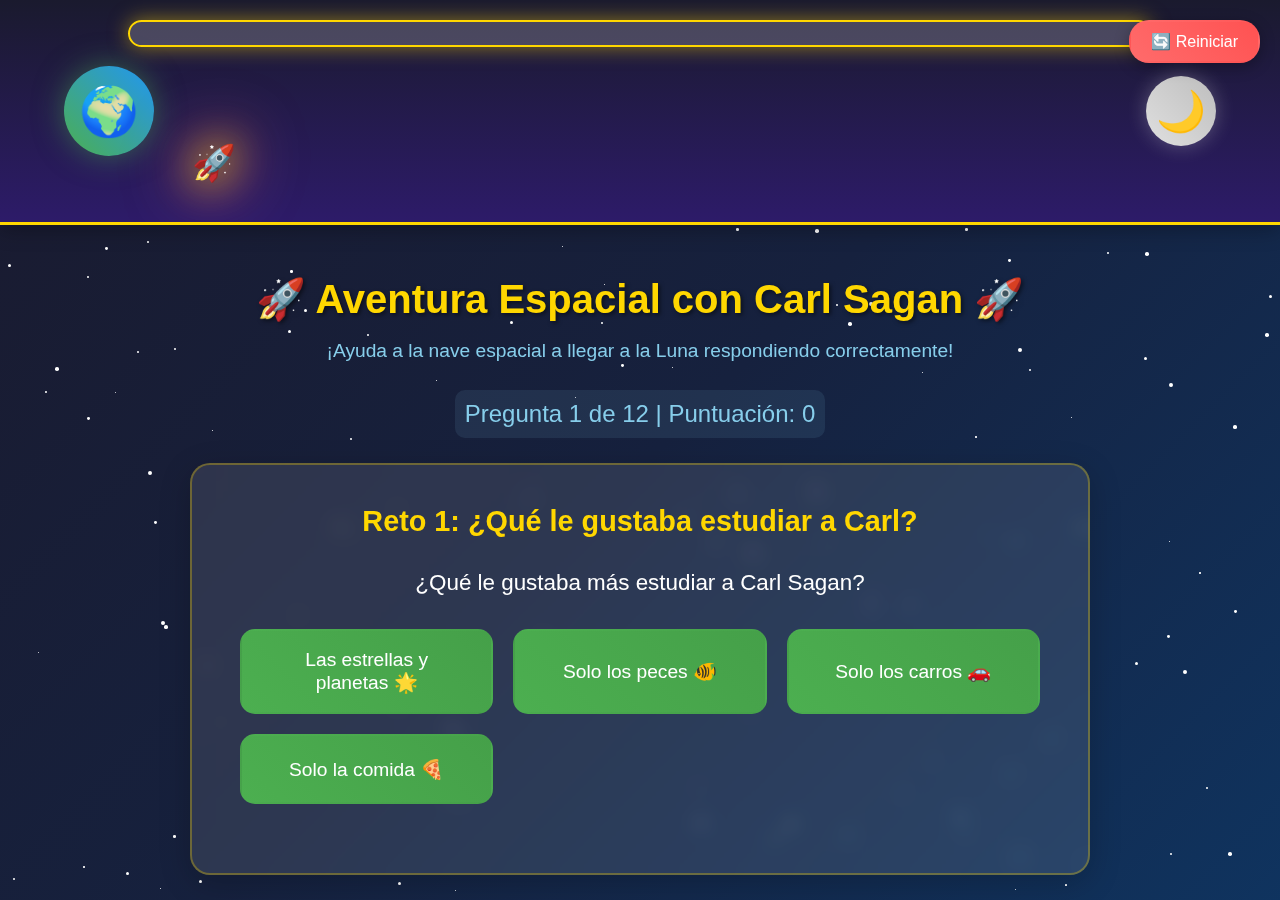
<file: assets/juego/juego_wrapper.html>
<!DOCTYPE html>
<html lang="es">
<head>
    <meta charset="UTF-8">
    <meta name="viewport" content="width=device-width, initial-scale=1.0">
    <title>El Mundo de Carl Sagan - Aventura Espacial</title>
    <style>
        * {
            margin: 0;
            padding: 0;
            box-sizing: border-box;
        }

        body {
            font-family: 'Comic Sans MS', cursive, sans-serif;
            background: linear-gradient(135deg, #1a1a2e, #16213e, #0f3460);
            min-height: 100vh;
            display: flex;
            flex-direction: column;
            overflow: hidden;
        }

        /* Header removido completamente */

        /* Contenedor del iframe - ahora ocupa toda la pantalla */
        .game-frame-container {
            flex: 1;
            position: relative;
            width: 100%;
            height: 100vh;
            min-height: 100vh;
            overflow: hidden;
            background: linear-gradient(135deg, #1a1a2e, #16213e, #0f3460);
        }

        /* Iframe del juego */
        .game-iframe {
            position: absolute;
            top: 0;
            left: 0;
            width: 100%;
            height: 100%;
            border: none;
            display: block;
            z-index: 1;
        }

        /* Loading message */
        .loading-message {
            position: absolute;
            top: 50%;
            left: 50%;
            transform: translate(-50%, -50%);
            color: #ffd700;
            font-size: 1.5em;
            text-align: center;
            z-index: -1;
        }

        /* Responsive */
        @media (max-width: 768px) {
            .game-frame-container {
                height: 100vh;
                min-height: 100vh;
            }
        }

        @media (max-width: 480px) {
            .game-frame-container {
                height: 100vh;
                min-height: 100vh;
            }
        }

        /* Estrellas de fondo */
        .stars {
            position: fixed;
            top: 0;
            left: 0;
            width: 100%;
            height: 100%;
            pointer-events: none;
            overflow: hidden;
            z-index: 0;
        }

        .star {
            position: absolute;
            background: white;
            border-radius: 50%;
            animation: twinkle 2s infinite alternate;
        }

        @keyframes twinkle {
            0% { opacity: 0.3; transform: scale(0.8); }
            100% { opacity: 1; transform: scale(1.2); }
        }
    </style>
</head>
<body>
    <!-- Estrellas de fondo -->
    <div class="stars" id="stars"></div>

    <!-- Header removido completamente -->

    <!-- Contenedor del iframe -->
    <div class="game-frame-container">
        <div class="loading-message">
            <p>🌟 Cargando aventura espacial... 🚀</p>
        </div>
        <iframe
            id="gameFrame"
            class="game-iframe"
            src="juego_carl.html"
            title="Aventura Espacial con Carl Sagan"
            allowfullscreen>
        </iframe>
    </div>

    <script>
        // Crear estrellas de fondo
        function createStars() {
            const starsContainer = document.getElementById('stars');
            for (let i = 0; i < 50; i++) {
                const star = document.createElement('div');
                star.className = 'star';
                star.style.left = Math.random() * 100 + '%';
                star.style.top = Math.random() * 100 + '%';
                star.style.width = star.style.height = Math.random() * 3 + 1 + 'px';
                star.style.animationDelay = Math.random() * 2 + 's';
                starsContainer.appendChild(star);
            }
        }

        // Recargar el juego
        function reloadGame() {
            const iframe = document.getElementById('gameFrame');
            iframe.src = iframe.src;
        }

        // Toggle pantalla completa
        function toggleFullscreen() {
            const elem = document.documentElement;
            if (!document.fullscreenElement) {
                elem.requestFullscreen().catch(err => {
                    alert(`Error al entrar en pantalla completa: ${err.message}`);
                });
            } else {
                document.exitFullscreen();
            }
        }

        // Inicializar
        createStars();

        // Ajustar altura del iframe cuando cambie el tamaño de la ventana
        window.addEventListener('resize', () => {
            const iframe = document.getElementById('gameFrame');
            const container = document.querySelector('.game-frame-container');
            if (iframe && container) {
                iframe.style.height = container.clientHeight + 'px';
            }
        });
    </script>
</body>
</html>
</file>
